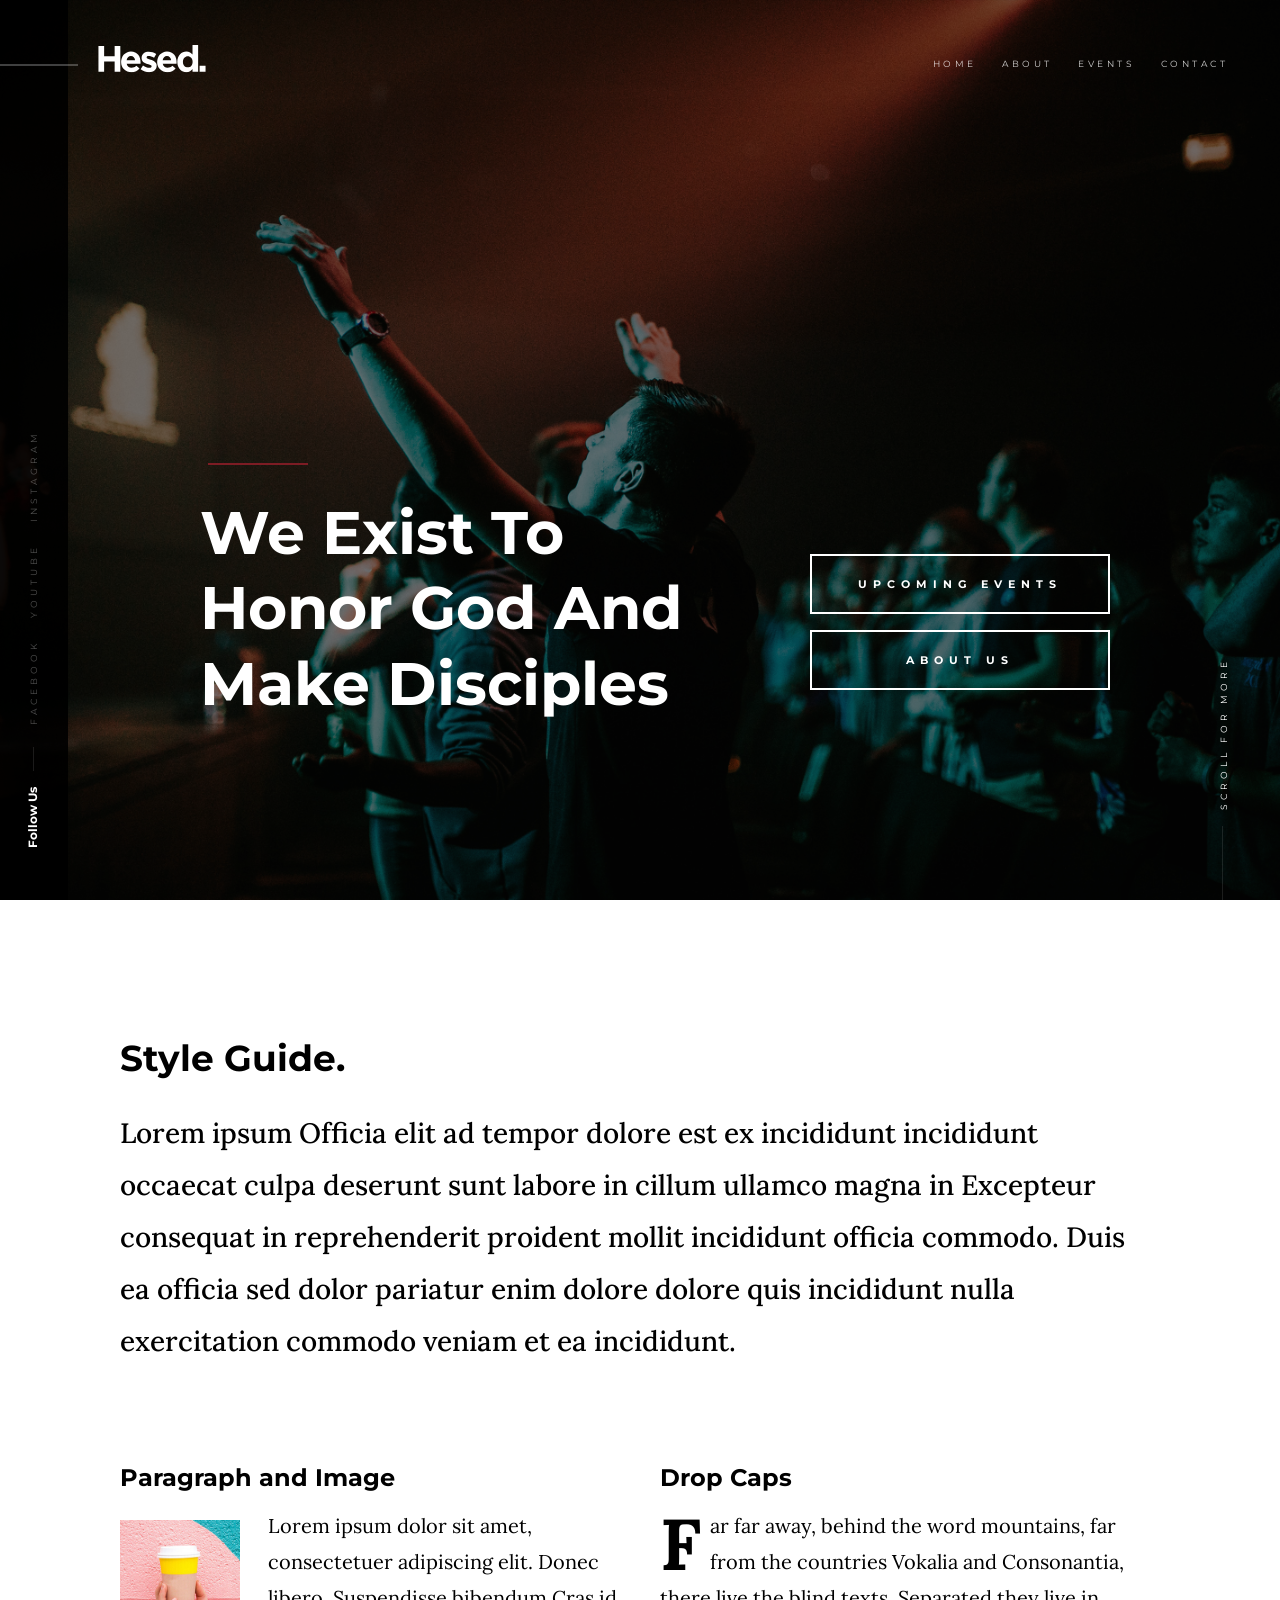
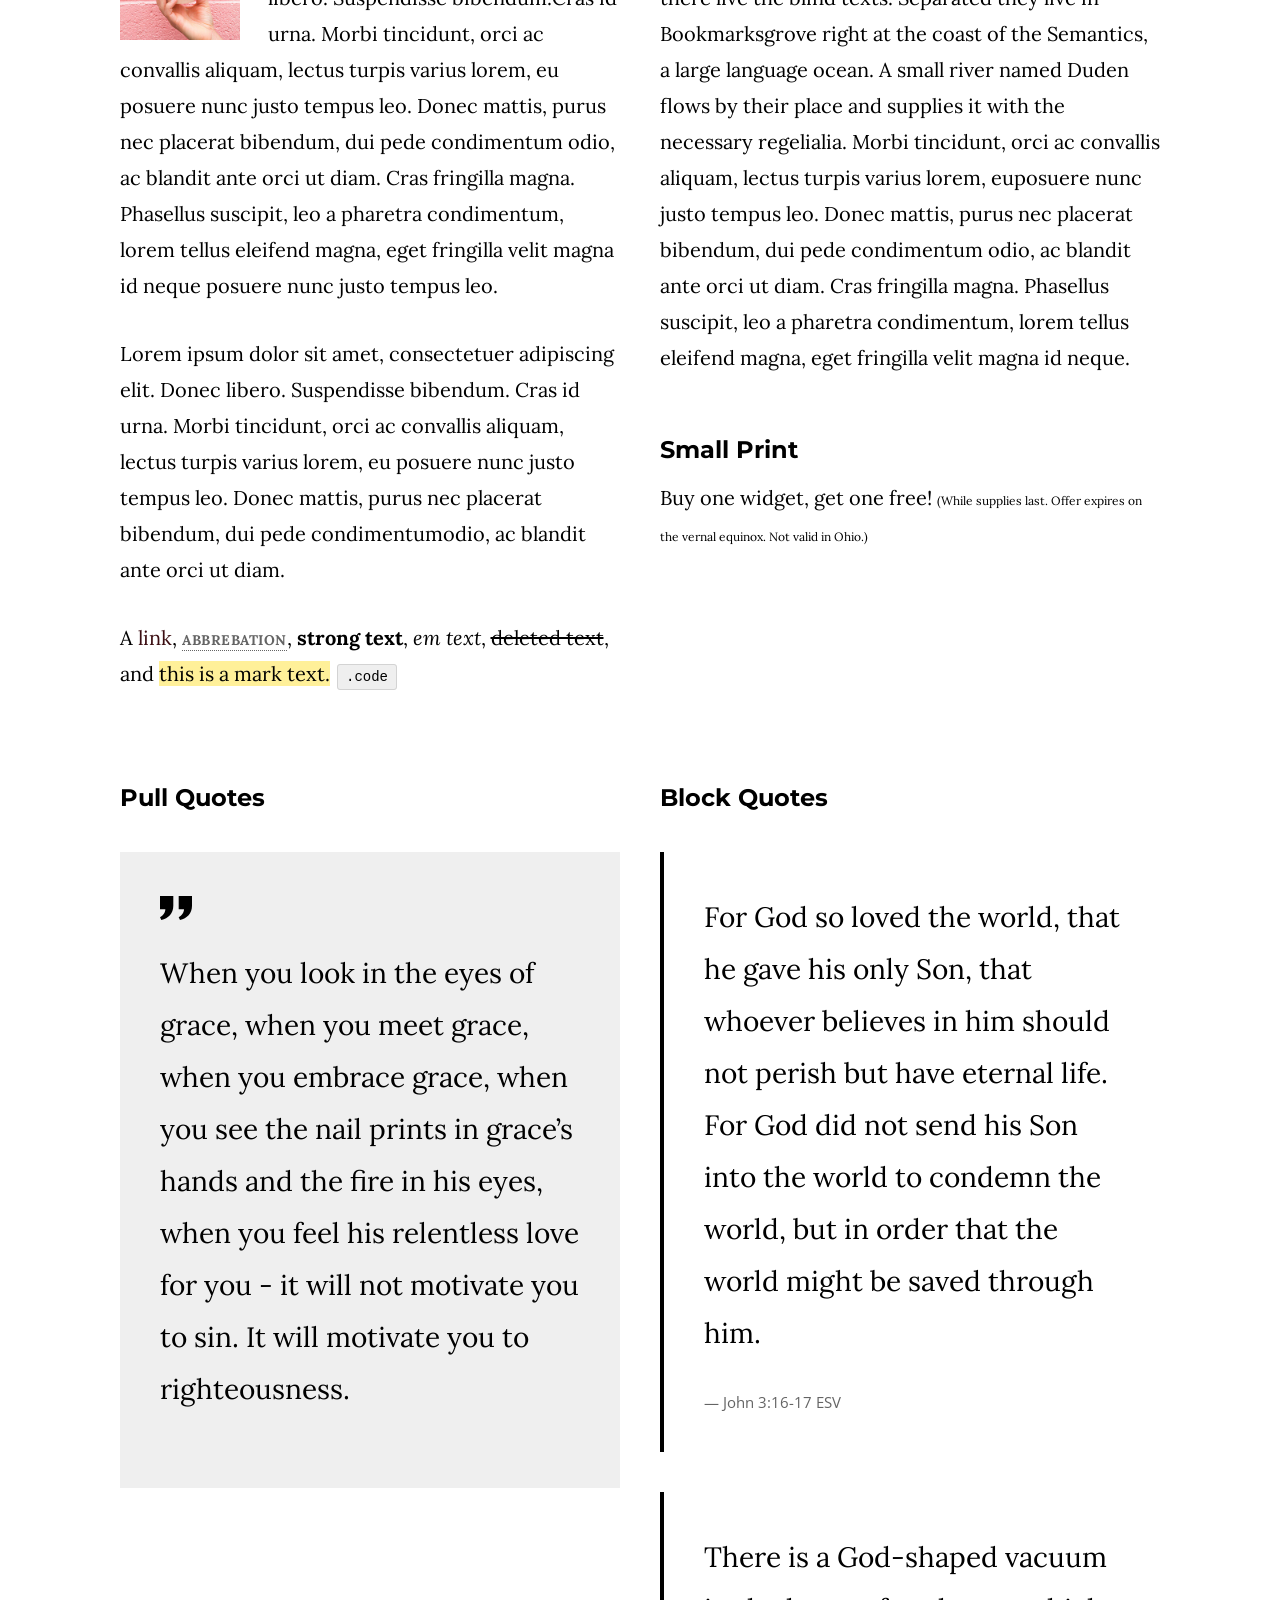
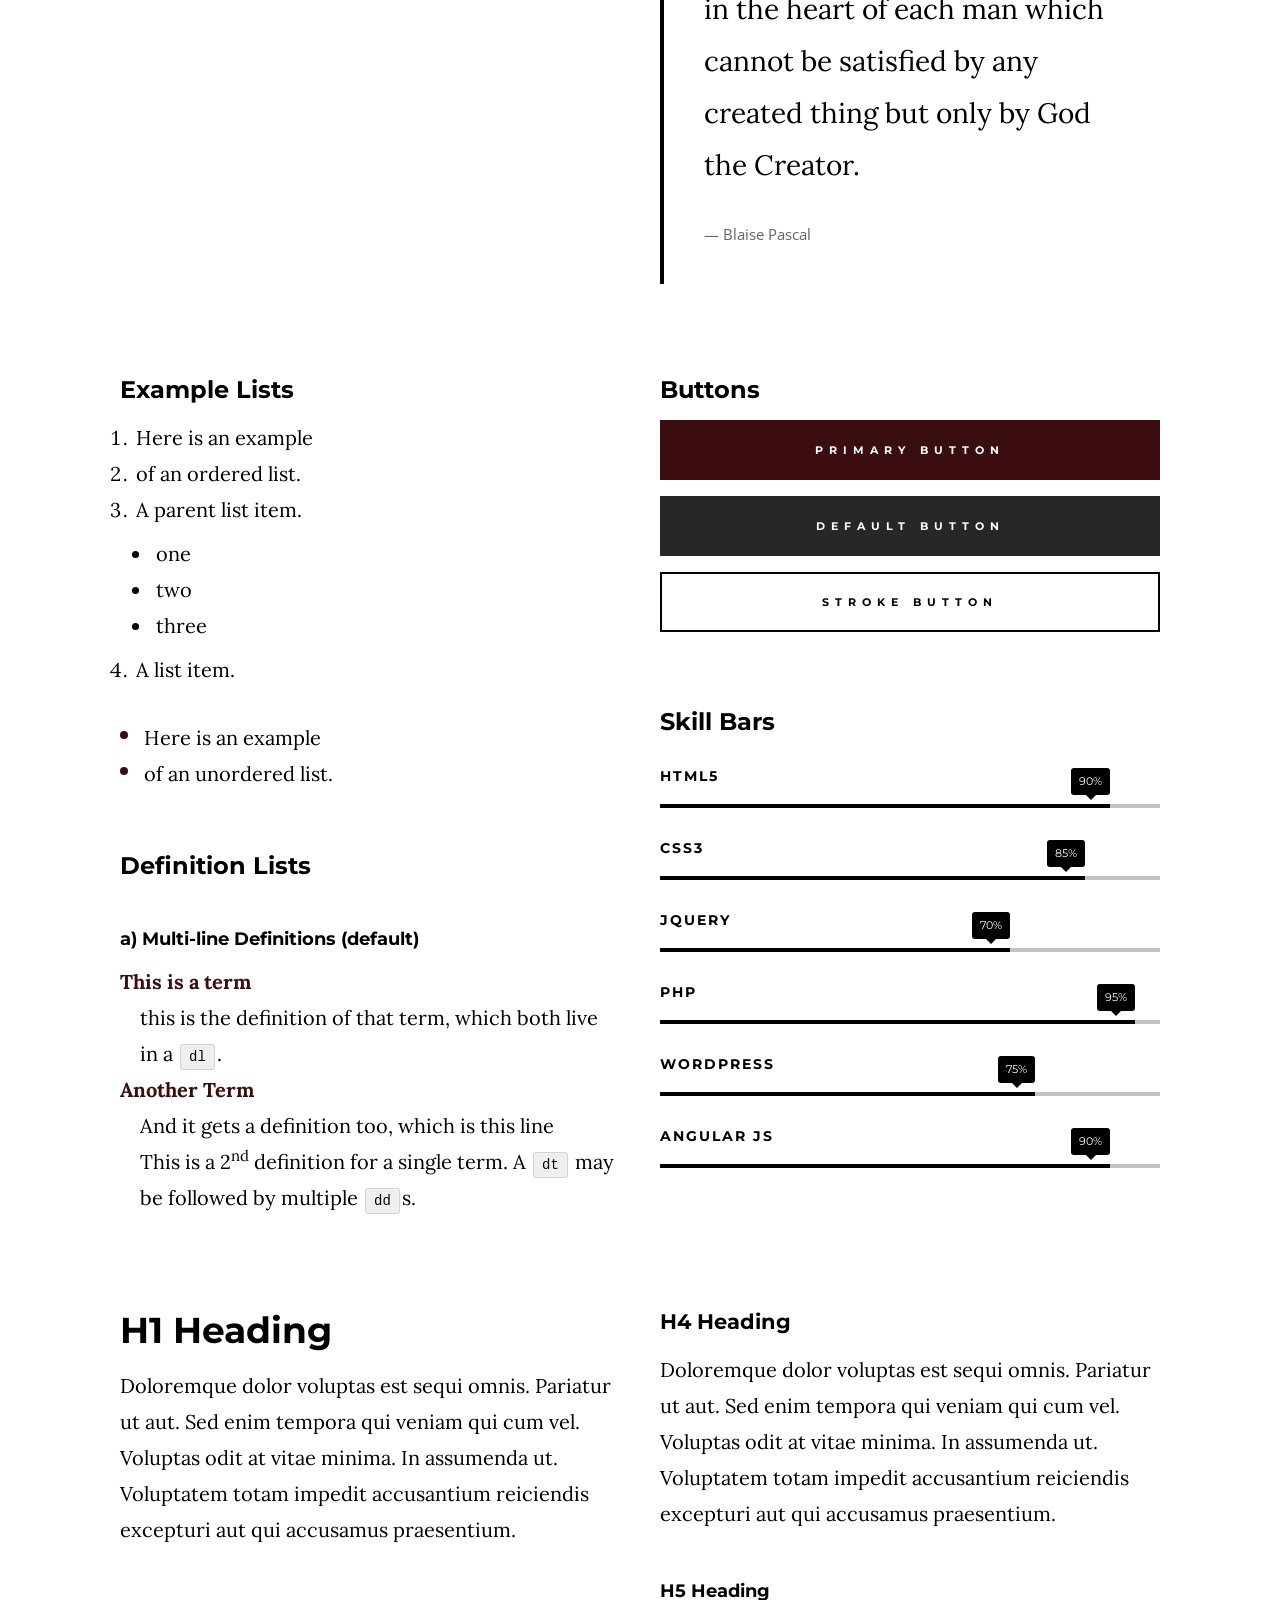
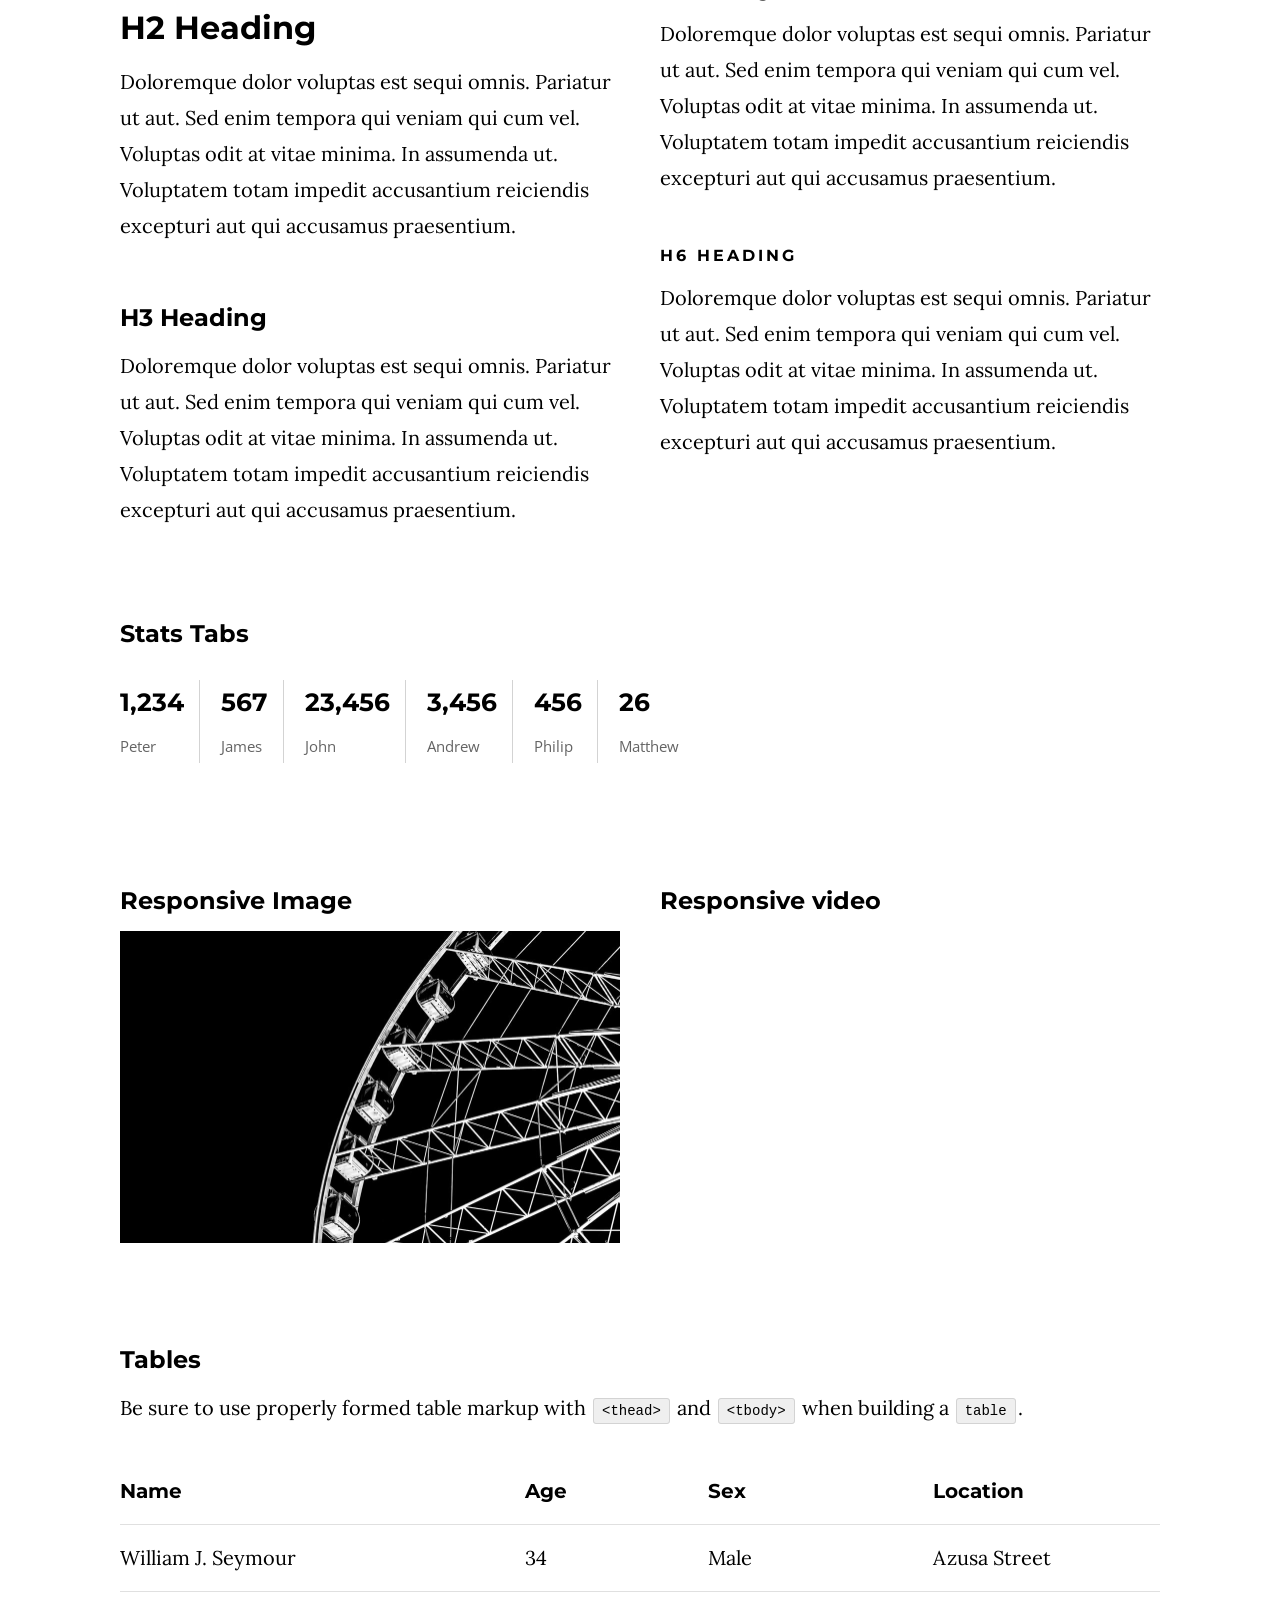
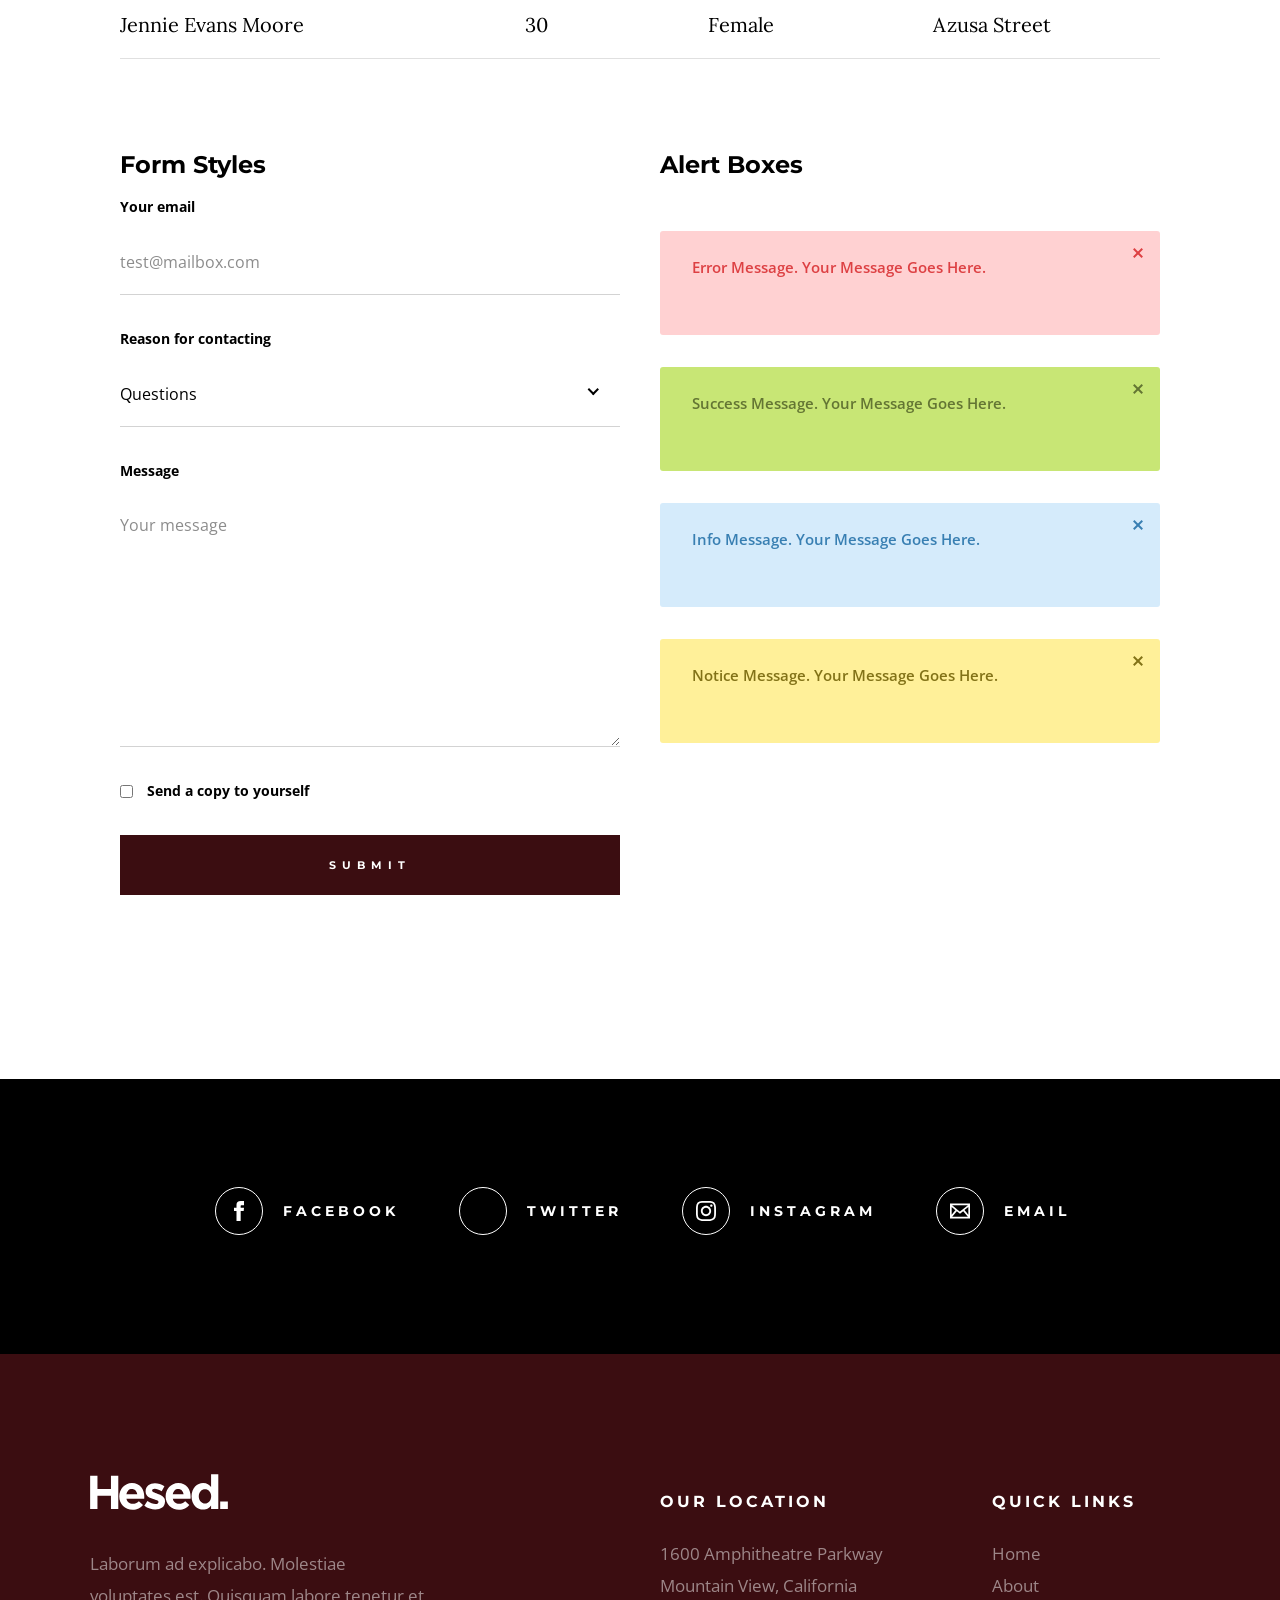
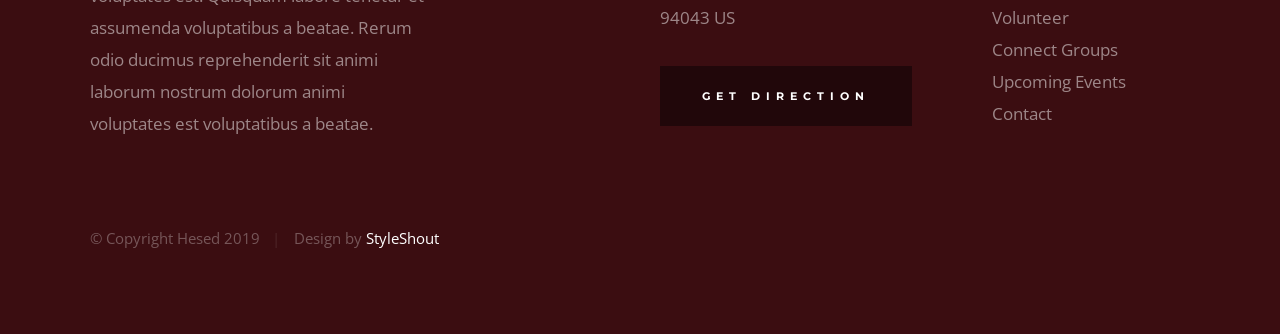
<file: hesed-master/styles.html>
<!DOCTYPE html>
<html class="no-js" lang="en">
<head>

    <!--- basic page needs
    ================================================== -->
    <meta charset="utf-8">
    <title>Hesed - Style Guide</title>
    <meta name="description" content="">
    <meta name="author" content="">

    <!-- mobile specific metas
    ================================================== -->
    <meta name="viewport" content="width=device-width, initial-scale=1">

    <!-- CSS
    ================================================== -->
    <link rel="stylesheet" href="css/base.css">
    <link rel="stylesheet" href="css/main.css">

    <style type="text/css" media="screen">
        .s-styles { 
            padding-top: 13.6rem;
            padding-bottom: 13.6rem;
            background-color: #ffffff;
        }
    </style>

    <!-- script
    ================================================== -->
    <script src="js/modernizr.js"></script>

    <!-- favicons
    ================================================== -->
    <link rel="apple-touch-icon" sizes="180x180" href="apple-touch-icon.png">
    <link rel="icon" type="image/png" sizes="32x32" href="favicon-32x32.png">
    <link rel="icon" type="image/png" sizes="16x16" href="favicon-16x16.png">
    <link rel="manifest" href="site.webmanifest">

</head>

<body id="top">

    <!-- preloader
    ================================================== -->
    <div id="preloader">
        <div id="loader" class="dots-jump">
            <div></div>
            <div></div>
            <div></div>
        </div>
    </div>


    <!-- header
    ================================================== -->
    <header class="s-header">

        <div class="header-logo">
            <a class="site-logo" href="index.html">
                <img src="images/logo.svg" alt="Homepage">
            </a>
        </div>

        <nav class="header-nav-wrap">
            <ul class="header-nav">
                <li><a href="index.html" title="Home">Home</a></li>
                <li><a href="about.html" title="About">About</a></li>
                <li><a href="events.html" title="Services">Events</a></li>
                <li><a href="contact.html" title="Contact us">Contact</a></li>	
            </ul>
        </nav>

        <a class="header-menu-toggle" href="#0"><span>Menu</span></a>

    </header> <!-- end s-header -->


    <!-- hero
    ================================================== -->
    <section class="s-hero" data-parallax="scroll" data-image-src="images/hero-bg-3000.jpg" data-natural-width=3000 data-natural-height=2000 data-position-y=center>

        <div class="hero-left-bar"></div>

        <div class="row hero-content">

            <div class="column large-full hero-content__text">
                <h1>
                    We Exist To <br>
                    Honor God And <br>
                    Make Disciples
                </h1>

                <div class="hero-content__buttons">
                    <a href="events.html" class="btn btn--stroke">Upcoming Events</a>
                    <a href="about.html" class="btn btn--stroke">About Us</a>
                </div>
            </div> <!-- end hero-content__text -->

        </div> <!-- end hero-content -->

        <ul class="hero-social">
            <li class="hero-social__title">Follow Us</li>
            <li>
                <a href="#0" title="">Facebook</a>
            </li>
            <li>
                <a href="#0" title="">YouTube</a>
            </li>
            <li>
                <a href="#0" title="">Instagram</a>
            </li>
        </ul> <!-- end hero-social -->

        <div class="hero-scroll">
            <a href="#styles" class="scroll-link smoothscroll">
                Scroll For More
            </a>
        </div> <!-- end hero-scroll -->

    </section> <!-- end s-hero -->


    <!-- styles
    ================================================== -->
    <section id="styles" class="s-styles page-content">

        <div class="row add-bottom">

            <div class="column large-full">

                <h1 class="display-1">Style Guide.</h1>

                <p class="lead">Lorem ipsum Officia elit ad tempor dolore est ex incididunt incididunt occaecat culpa deserunt 
                sunt labore in cillum ullamco magna in Excepteur consequat in reprehenderit proident mollit incididunt officia commodo.
                Duis ea officia sed dolor pariatur enim dolore dolore quis incididunt nulla exercitation commodo veniam et ea incididunt.
                </p>

            </div>

        </div>

        <div class="row">

            <div class="column large-6 tab-full">

                <h3>Paragraph and Image</h3>

                <p><a href="#"><img width="120" height="120" class="h-pull-left" alt="sample-image" src="images/sample-image.jpg"></a>
                Lorem ipsum dolor sit amet, consectetuer adipiscing elit. Donec libero. Suspendisse bibendum.Cras id urna. Morbi 
                tincidunt, orci ac convallis aliquam, lectus turpis varius lorem, eu posuere nunc justo tempus leo. Donec mattis, 
                purus nec placerat bibendum, dui pede condimentum odio, ac blandit ante orci ut diam. Cras fringilla magna. 
                Phasellus suscipit, leo a pharetra condimentum, lorem tellus eleifend magna, eget fringilla velit magna id 
                neque posuere nunc justo tempus leo. </p>

                <p>
                Lorem ipsum dolor sit amet, consectetuer adipiscing elit. Donec libero. Suspendisse bibendum. Cras id urna. 
                Morbi tincidunt, orci ac convallis aliquam, lectus turpis varius lorem, eu posuere nunc justo tempus leo. 
                Donec mattis, purus nec placerat bibendum, dui pede condimentumodio, ac blandit ante orci ut diam.	
                </p>

                <p>A <a href="#">link</a>,
                <abbr title="this really isn't a very good description">abbrebation</abbr>,
                <strong>strong text</strong>,
                <em>em text</em>,
                <del>deleted text</del>, and
                <mark>this is a mark text.</mark>
                <code>.code</code>
                </p>

            </div>

            <div class="column large-6 tab-full">

                <h3>Drop Caps</h3>

                <p class="drop-cap">Far far away, behind the word mountains, far from the countries Vokalia and Consonantia,
                there live the blind texts. Separated they live in Bookmarksgrove right at the coast of the
                Semantics, a large language ocean. A small river named Duden flows by their place and supplies it with the 
                necessary regelialia. Morbi tincidunt, orci ac convallis aliquam, lectus turpis varius lorem, 
                euposuere nunc justo tempus leo. Donec mattis, purus nec placerat bibendum, dui pede condimentum odio, 
                ac blandit ante orci ut diam. Cras fringilla magna. Phasellus suscipit, leo a pharetra condimentum, 
                lorem tellus eleifend magna, eget fringilla velit magna id neque.
                </p>

                <h3>Small Print</h3>

                <p>Buy one widget, get one free!
                <small>(While supplies last. Offer expires on the vernal equinox. Not valid in Ohio.)</small>
                </p>

            </div>

        </div> <!-- end row -->

        <div class="row">

            <div class="column large-6 tab-full">

                <h3>Pull Quotes</h3>

                <aside class="pull-quote">
                    <blockquote>
                    <p>
                    When you look in the eyes of grace, when you meet grace, 
                    when you embrace grace, when you see the nail prints in 
                    grace’s hands and the fire in his eyes, when you feel his 
                    relentless love for you - it will not motivate you to sin. 
                    It will motivate you to righteousness.
                    </p>
                    </blockquote>
                </aside>

            </div>

            <div class="column large-6 tab-full">

                <h3>Block Quotes</h3>

                <blockquote cite="http://where-i-got-my-info-from.com">
                    <p>
                    For God so loved the world, that he gave his only Son, that whoever believes in 
                    him should not perish but have eternal life. For God did not send his Son into 
                    the world to condemn the world, but in order that the world might be 
                    saved through him.
                    </p>
                    <cite>
                        <a href="#0">John 3:16-17 ESV</a>
                    </cite>
                </blockquote>

                <blockquote>
                <p>There is a God-shaped vacuum in the heart of each man which cannot be satisfied 
                by any created thing but only by God the Creator.</p>
                <cite>Blaise Pascal</cite>
                </blockquote>

            </div>

        </div> <!-- end row -->

        <div class="row half-bottom">

            <div class="column large-6 tab-full">

                <h3>Example Lists</h3>

                <ol>
                    <li>Here is an example</li>
                    <li>of an ordered list.</li>
                    <li>A parent list item.
                        <ul>
                            <li>one</li>
                            <li>two</li>
                            <li>three</li>
                        </ul>
                        </li>
                        <li>A list item.</li>
                    </ol>

                <ul class="disc">
                    <li>Here is an example</li>
                    <li>of an unordered list.</li>
                </ul>

                <h3>Definition Lists</h3>

                <h5>a) Multi-line Definitions (default) </h5>

                <dl>
                    <dt><strong>This is a term</strong></dt>
                        <dd>this is the definition of that term, which both live in a <code>dl</code>.</dd>
                    <dt><strong>Another Term</strong></dt>
                        <dd>And it gets a definition too, which is this line</dd>
                        <dd>This is a 2<sup>nd</sup> definition for a single term. A <code>dt</code> may be followed by multiple <code>dd</code>s.</dd>
                </dl>

            </div>

            <div class="column large-6 tab-full">

                <h3>Buttons</h3>

                <p>
                    <a class="btn btn--primary h-full-width" href="#0">Primary Button</a>
                    <a class="btn h-full-width" href="#0">Default Button</a>
                    <a class="btn btn--stroke h-full-width" href="#0">Stroke Button</a>
                </p>

                <h3>Skill Bars</h3>
                
                <ul class="skill-bars">
                    <li>
                    <div class="progress percent90"><span>90%</span></div>
                    <strong>HTML5</strong>
                    </li>
                    <li>
                    <div class="progress percent85"><span>85%</span></div>
                    <strong>CSS3</strong>
                    </li>
                    <li>
                    <div class="progress percent70"><span>70%</span></div>
                    <strong>JQuery</strong>
                    </li>
                    <li>
                    <div class="progress percent95"><span>95%</span></div>
                    <strong>PHP</strong>
                    </li>
                    <li>
                    <div class="progress percent75"><span>75%</span></div>
                    <strong>Wordpress</strong>
                    </li>
                    <li>
                    <div class="progress percent90"><span>90%</span></div>
                    <strong>Angular JS</strong>
                    </li>
                </ul>

            </div>

        </div> <!-- end row -->

        <div class="row half-bottom">

            <div class="column large-6 tab-full">
                    
                <h1>H1 Heading</h1>
                <p>Doloremque dolor voluptas est sequi omnis. Pariatur ut aut. Sed enim tempora qui veniam qui cum vel. 
                Voluptas odit at vitae minima. In assumenda ut. Voluptatem totam impedit accusantium reiciendis excepturi aut qui accusamus praesentium.</p>

                <h2>H2 Heading</h2>
                <p>Doloremque dolor voluptas est sequi omnis. Pariatur ut aut. Sed enim tempora qui veniam qui cum vel. 
                Voluptas odit at vitae minima. In assumenda ut. Voluptatem totam impedit accusantium reiciendis excepturi aut qui accusamus praesentium.</p>

                <h3>H3 Heading</h3>
                <p>Doloremque dolor voluptas est sequi omnis. Pariatur ut aut. Sed enim tempora qui veniam qui cum vel. 
                Voluptas odit at vitae minima. In assumenda ut. Voluptatem totam impedit accusantium reiciendis excepturi aut qui accusamus praesentium.</p>

            </div>

            <div class="column large-6 tab-full">
                    
                <h4>H4 Heading</h4>
                <p>Doloremque dolor voluptas est sequi omnis. Pariatur ut aut. Sed enim tempora qui veniam qui cum vel. 
                Voluptas odit at vitae minima. In assumenda ut. Voluptatem totam impedit accusantium reiciendis excepturi aut qui accusamus praesentium.</p>

                <h5>H5 Heading</h5>
                <p>Doloremque dolor voluptas est sequi omnis. Pariatur ut aut. Sed enim tempora qui veniam qui cum vel. 
                Voluptas odit at vitae minima. In assumenda ut. Voluptatem totam impedit accusantium reiciendis excepturi aut qui accusamus praesentium.</p>

                <h6>H6 Heading</h6>
                <p>Doloremque dolor voluptas est sequi omnis. Pariatur ut aut. Sed enim tempora qui veniam qui cum vel. 
                Voluptas odit at vitae minima. In assumenda ut. Voluptatem totam impedit accusantium reiciendis excepturi aut qui accusamus praesentium.</p>

            </div>

        </div> <!-- end row -->

        <div class="row half-bottom">

            <div class="column large-full">

                <h3>Stats Tabs</h3>

                <ul class="stats-tabs">
                    <li><a href="#">1,234 <em>Peter</em></a></li>
                    <li><a href="#">567 <em>James</em></a></li>
                    <li><a href="#">23,456 <em>John</em></a></li>
                    <li><a href="#">3,456 <em>Andrew</em></a></li>
                    <li><a href="#">456 <em>Philip</em></a></li>
                    <li><a href="#">26 <em>Matthew</em></a></li>
                </ul>

            </div>

        </div> <!-- end row -->

        <div class="row half-bottom">

            <div class="column large-6 tab-full">

                <h3>Responsive Image</h3>
                <p><img src="images/wheel-500.jpg" 
                    srcset="images/wheel-1000.jpg 1000w, 
                    images/wheel-500.jpg 500w" 
                    sizes="(max-width: 1000px) 100vw, 1000px" alt="">
                </p>

            </div>

            <div class="column large-6 tab-full">

                <h3>Responsive video</h3>

                <div class="video-container">
                <iframe src="https://player.vimeo.com/video/14592941?color=00a650&title=0&byline=0&portrait=0" width="500" height="281" frameborder="0" webkitallowfullscreen mozallowfullscreen allowfullscreen></iframe> 
                </div>

            </div>
            
        </div> <!-- end row -->

        <div class="row add-bottom">

            <div class="column large-full">

                <h3>Tables</h3>
                <p>Be sure to use properly formed table markup with <code>&lt;thead&gt;</code> and <code>&lt;tbody&gt;</code> when building a <code>table</code>.</p>

                <div class="table-responsive">

                    <table>
                            <thead>
                            <tr>
                                <th>Name</th>
                                <th>Age</th>
                                <th>Sex</th>
                                <th>Location</th>
                            </tr>
                            </thead>
                            <tbody>
                            <tr>
                                <td>William J. Seymour</td>
                                <td>34</td>
                                <td>Male</td>
                                <td>Azusa Street</td>
                            </tr>
                            <tr>
                                <td>Jennie Evans Moore</td>
                                <td>30</td>
                                <td>Female</td>
                                <td>Azusa Street</td>
                            </tr>
                            </tbody>
                    </table>

                </div>

            </div>
            
        </div> <!-- end row -->

        <div class="row">

            <div class="column large-6 tab-full">

                <h3>Form Styles</h3>

                <form>
                    <div>
                        <label for="sampleInput">Your email</label>
                        <input class="h-full-width" type="email" placeholder="test@mailbox.com" id="sampleInput">
                    </div>
                    <div>
                        <label for="sampleRecipientInput">Reason for contacting</label>
                        <div class="ss-custom-select">
                            <select class="h-full-width" id="sampleRecipientInput">
                                <option value="Option 1">Questions</option>
                                <option value="Option 2">Report</option>
                                <option value="Option 3">Others</option>
                            </select>
                        </div>
                    </div>
                    
                    <label for="exampleMessage">Message</label>
                    <textarea class="h-full-width" placeholder="Your message" id="exampleMessage"></textarea>

                    <label class="h-add-bottom">
                        <input type="checkbox">
                        <span class="label-text">Send a copy to yourself</span>
                    </label>
                
                    <input class="btn--primary h-full-width" type="submit" value="Submit">
                </form>

            </div>

            <div class="column large-6 tab-full">

                <h3>Alert Boxes</h3>

                <br>
                
                <div class="alert-box alert-box--error hideit">
                    <p>Error Message. Your Message Goes Here.</p>
                    <i class="fa fa-times alert-box__close" aria-hidden="true"></i>
                </div><!-- end error -->
                        
                <div class="alert-box alert-box--success hideit">
                    <p>Success Message. Your Message Goes Here.</p>
                    <i class="fa fa-times alert-box__close" aria-hidden="true"></i>
                </div><!-- end success -->
                        
                <div class="alert-box alert-box--info hideit">
                    <p>Info Message. Your Message Goes Here.</p>
                    <i class="fa fa-times alert-box__close" aria-hidden="true"></i>
                </div><!-- end info -->
                        
                <div class="alert-box alert-box--notice hideit">
                    <p>Notice Message. Your Message Goes Here.</p>
                    <i class="fa fa-times alert-box__close" aria-hidden="true"></i>
                </div><!-- end notice -->
            
            </div>

        </div> <!-- end row -->


    </section> <!-- end s-styles -->


    <!-- Social
    ================================================== -->
    <section class="s-social">
            
        <div class="row social-content">
            <div class="column">
                <ul class="social-list">
                    <li class="social-list__item">
                        <a href="#0" title="">
                            <span class="social-list__icon social-list__icon--facebook"></span>
                            <span class="social-list__text">Facebook</span>
                        </a>
                    </li>
                    <li class="social-list__item">
                        <a href="#0" title="">
                            <span class="social-list__icon social-list__icon--twitter"></span>
                            <span class="social-list__text">Twitter</span>
                        </a>
                    </li>
                    <li class="social-list__item">
                        <a href="#0" title="">
                            <span class="social-list__icon social-list__icon--instagram"></span>
                            <span class="social-list__text">Instagram</span>
                        </a>
                    </li>
                    <li class="social-list__item">
                        <a href="#0" title="">
                            <span class="social-list__icon social-list__icon--email"></span>
                            <span class="social-list__text">Email</span>
                        </a>
                    </li>
                </ul>
            </div>
        </div> <!-- end social-content -->

    </section> <!-- end s-social -->


    <!-- footer
    ================================================== -->
    <footer class="s-footer">

        <div class="row footer-top">
            <div class="column large-4 medium-5 tab-full">
                <div class="footer-logo">
                    <a class="site-footer-logo" href="index.html">
                        <img src="images/logo.svg" alt="Homepage">
                    </a>
                </div>  <!-- footer-logo -->
                <p>
                Laborum ad explicabo. Molestiae voluptates est. Quisquam labore tenetur 
                et assumenda voluptatibus a beatae. Rerum odio ducimus reprehenderit 
                sit animi laborum nostrum dolorum animi voluptates est voluptatibus a beatae. 
                </p>
            </div>
            <div class="column large-half tab-full">
                <div class="row">
                    <div class="column large-7 medium-full">
                        <h4 class="h6">Our Location</h4>
                        <p>
                        1600 Amphitheatre Parkway <br>
                        Mountain View, California <br>
                        94043 US
                        </p>
        
                        <p>
                        <a href="https://goo.gl/maps/bc7C7eYtSmnNs6216" target="_blank" class="btn btn--footer">Get Direction</a>
                        </p>
                    </div>
                    <div class="column large-5 medium-full">
                        <h4 class="h6">Quick Links</h4>
                        <ul class="footer-list">
                            <li><a href="index.html">Home</a></li>
                            <li><a href="about.html">About</a></li>
                            <li><a href="volunteer.html">Volunteer</a></li>
                            <li><a href="connect-group.html">Connect Groups</a></li>
                            <li><a href="events.html">Upcoming Events</a></li>
                            <li><a href="contact.html">Contact</a></li>
                        </ul>
                    </div>
                </div>
            </div>
        </div> <!-- end footer-top -->

        <div class="row footer-bottom">
            <div class="column ss-copyright">
                <span>© Copyright Hesed 2019</span> 
                <span>Design by <a href="https://www.styleshout.com/">StyleShout</a></span>
            </div>
        </div> <!-- footer-bottom -->

        <div class="ss-go-top">
            <a class="smoothscroll" title="Back to Top" href="#top">
                <svg xmlns="http://www.w3.org/2000/svg" width="24" height="24" viewBox="0 0 24 24"><path d="M12 0l8 9h-6v15h-4v-15h-6z"/></svg>
            </a>
        </div> <!-- ss-go-top -->

    </footer> <!-- end s-footer -->


    <!-- Java Script
    ================================================== -->
    <script src="js/jquery-3.2.1.min.js"></script>
    <script src="js/plugins.js"></script>
    <script src="js/main.js"></script>

</body>
</file>
<file: hesed-master/css/base.css>
/* =================================================================== 
 *  Hesed Base Stylesheet
 *  Ver. 1.0.0
 *  07-25-2019
 *  ------------------------------------------------------------------
 *
 *  TOC:
 *	# imports 
 *	# normalize
 *	# grid v2.1.0
 *	# block grids
 *	# MISC
 *
 * =================================================================== */

/* ===================================================================
 * # imports 
 *
 * ------------------------------------------------------------------- */
@import url("https://fonts.googleapis.com/css?family=Montserrat:400,500,600,700|Open+Sans:300,400,500,600,700|Lora:400,400i,700,700i&display=swap");


/* ==========================================================================
 * # normalize
 * normalize.css v8.0.1 | MIT License |
 * github.com/necolas/normalize.css
 *
 * -------------------------------------------------------------------------- */

/* ------------------------------------------------------------------- 
 * ## document
 * ------------------------------------------------------------------- */

/* 1. Correct the line height in all browsers.
 * 2. Prevent adjustments of font size after orientation changes in iOS.*/
html {
	line-height: 1.15;  /* 1 */
	-webkit-text-size-adjust: 100%;  /* 2 */
}

/* ------------------------------------------------------------------- 
 * ## sections
 * ------------------------------------------------------------------- */

/* Remove the margin in all browsers. */
body {
	margin: 0;
}

/* Render the `main` element consistently in IE. */
main {
	display: block;
}

/* Correct the font size and margin on `h1` elements within `section` and
 * `article` contexts in Chrome, Firefox, and Safari. */
h1 {
	font-size: 2em;
	margin: 0.67em 0;
}

/* ------------------------------------------------------------------- 
 * ## grouping
 * ------------------------------------------------------------------- */

/* 1. Add the correct box sizing in Firefox.
 * 2. Show the overflow in Edge and IE. */
hr {
	box-sizing: content-box;  /* 1 */
	height: 0;  /* 1 */
	overflow: visible;  /* 2 */
}

/* 1. Correct the inheritance and scaling of font size in all browsers.
 * 2. Correct the odd `em` font sizing in all browsers. */
pre {
	font-family: monospace, monospace;  /* 1 */
	font-size: 1em;  /* 2 */
}

/* ------------------------------------------------------------------- 
 * ## text-level semantics
 * ------------------------------------------------------------------- */

/* Remove the gray background on active links in IE 10. */
a {
	background-color: transparent;
}

/* 1. Remove the bottom border in Chrome 57-
 * 2. Add the correct text decoration in Chrome, Edge, IE, Opera, and Safari. */
abbr[title] {
	border-bottom: none;  /* 1 */
	text-decoration: underline;  /* 2 */
	text-decoration: underline dotted;  /* 2 */
}

/* Add the correct font weight in Chrome, Edge, and Safari. */
b,
strong {
	font-weight: bolder;
}

/* 1. Correct the inheritance and scaling of font size in all browsers.
 * 2. Correct the odd `em` font sizing in all browsers. */
code,
kbd,
samp {
	font-family: monospace, monospace;  /* 1 */
	font-size: 1em;  /* 2 */
}

/* Add the correct font size in all browsers. */
small {
	font-size: 80%;
}

/* Prevent `sub` and `sup` elements from affecting the line height in
 * all browsers. */
sub,
sup {
	font-size: 75%;
	line-height: 0;
	position: relative;
	vertical-align: baseline;
}

sub {
	bottom: -0.25em;
}

sup {
	top: -0.5em;
}

/* ------------------------------------------------------------------- 
 * ## embedded content
 * ------------------------------------------------------------------- */

/* Remove the border on images inside links in IE 10. */
img {
	border-style: none;
}

/* ------------------------------------------------------------------- 
 * ## forms
 * ------------------------------------------------------------------- */

/* 1. Change the font styles in all browsers.
 * 2. Remove the margin in Firefox and Safari. */
button,
input,
optgroup,
select,
textarea {
	font-family: inherit;  /* 1 */
	font-size: 100%;  /* 1 */
	line-height: 1.15;  /* 1 */
	margin: 0;  /* 2 */
}

/* Show the overflow in IE.
 * 1. Show the overflow in Edge. */
button,
input {

	/* 1 */
	overflow: visible;
}

/* Remove the inheritance of text transform in Edge, Firefox, and IE.
 * 1. Remove the inheritance of text transform in Firefox. */
button,
select {

	/* 1 */
	text-transform: none;
}

/* Correct the inability to style clickable types in iOS and Safari. */
button,
[type="button"],
[type="reset"],
[type="submit"] {
	-webkit-appearance: button;
}

/* Remove the inner border and padding in Firefox. */
button::-moz-focus-inner,
[type="button"]::-moz-focus-inner,
[type="reset"]::-moz-focus-inner,
[type="submit"]::-moz-focus-inner {
	border-style: none;
	padding: 0;
}

/* Restore the focus styles unset by the previous rule. */
button:-moz-focusring,
[type="button"]:-moz-focusring,
[type="reset"]:-moz-focusring,
[type="submit"]:-moz-focusring {
	outline: 1px dotted ButtonText;
}

/* Correct the padding in Firefox. */
fieldset {
	padding: 0.35em 0.75em 0.625em;
}

/* 1. Correct the text wrapping in Edge and IE.
 * 2. Correct the color inheritance from `fieldset` elements in IE.
 * 3. Remove the padding so developers are not caught out when they zero out
 *    `fieldset` elements in all browsers. */
legend {
	box-sizing: border-box;  /* 1 */
	color: inherit;  /* 2 */
	display: table;  /* 1 */
	max-width: 100%;  /* 1 */
	padding: 0;  /* 3 */
	white-space: normal;  /* 1 */
}

/* Add the correct vertical alignment in Chrome, Firefox, and Opera. */
progress {
	vertical-align: baseline;
}

/* Remove the default vertical scrollbar in IE 10+. */
textarea {
	overflow: auto;
}

/* 1. Add the correct box sizing in IE 10.
 * 2. Remove the padding in IE 10. */
[type="checkbox"],
[type="radio"] {
	box-sizing: border-box;  /* 1 */
	padding: 0;  /* 2 */
}

/* Correct the cursor style of increment and decrement buttons in Chrome. */
[type="number"]::-webkit-inner-spin-button,
[type="number"]::-webkit-outer-spin-button {
	height: auto;
}

/* 1. Correct the odd appearance in Chrome and Safari.
 * 2. Correct the outline style in Safari. */
[type="search"] {
	-webkit-appearance: textfield;  /* 1 */
	outline-offset: -2px;  /* 2 */
}

/* Remove the inner padding in Chrome and Safari on macOS. */
[type="search"]::-webkit-search-decoration {
	-webkit-appearance: none;
}

/* 1. Correct the inability to style clickable types in iOS and Safari.
 * 2. Change font properties to `inherit` in Safari. */
::-webkit-file-upload-button {
	-webkit-appearance: button;  /* 1 */
	font: inherit;  /* 2 */
}

/* ------------------------------------------------------------------- 
 * ## interactive
 * ------------------------------------------------------------------- */

/* Add the correct display in Edge, IE 10+, and Firefox. */
details {
	display: block;
}

/* Add the correct display in all browsers. */
summary {
	display: list-item;
}

/* ------------------------------------------------------------------- 
 * ## misc
 * ------------------------------------------------------------------- */

/* Add the correct display in IE 10+. */
template {
	display: none;
}

/* Add the correct display in IE 10. */
[hidden] {
	display: none;
}


/* ===================================================================
 * # basic/base setup styles
 *
 * ------------------------------------------------------------------- */
html {
	font-size: 62.5%;
	box-sizing: border-box;
}

*,
*::before,
*::after {
	box-sizing: inherit;
}

body {
	font-weight: normal;
	line-height: 1;
	word-wrap: break-word;
	-moz-font-smoothing: grayscale;
	-moz-osx-font-smoothing: grayscale;
	-webkit-font-smoothing: antialiased;
	-webkit-overflow-scrolling: touch;
	-webkit-text-size-adjust: none;
}

/* ------------------------------------------------------------------- 
 * ## Media
 * ------------------------------------------------------------------- */
svg,
img,
video
embed,
iframe,
object {
	max-width: 100%;
	height: auto;
}

/* ------------------------------------------------------------------- 
 * ## Typography resets 
 * ------------------------------------------------------------------- */
div,
dl,
dt,
dd,
ul,
ol,
li,
h1,
h2,
h3,
h4,
h5,
h6,
pre,
form,
p,
blockquote,
th,
td {
	margin: 0;
	padding: 0;
}

p {
	font-size: inherit;
	text-rendering: optimizeLegibility;
}

em,
i {
	font-style: italic;
	line-height: inherit;
}

strong,
b {
	font-weight: bold;
	line-height: inherit;
}

small {
	font-size: 60%;
	line-height: inherit;
}

ol,
ul {
	list-style: none;
}

li {
	display: block;
}

/* ------------------------------------------------------------------- 
 * ## links
 * ------------------------------------------------------------------- */
a {
	text-decoration: none;
	line-height: inherit;
}

a img {
	border: none;
}

/* ------------------------------------------------------------------- 
 * ## inputs
 * ------------------------------------------------------------------- */
fieldset {
	margin: 0;
	padding: 0;
}

input[type="email"],
input[type="number"],
input[type="search"],
input[type="text"],
input[type="tel"],
input[type="url"],
input[type="password"],
textarea {
	-webkit-appearance: none;
	-moz-appearance: none;
	appearance: none;
}


/* ===================================================================
 * # grid v2.1.0
 *
 *   -----------------------------------------------------------------
 * - Grid breakpoints are based on MAXIMUM WIDTH media queries, 
 *   meaning they apply to that one breakpoint and ALL THOSE BELOW IT.
 * - Grid columns without a specified width will automatically layout 
 *   as equal width columns.
 * ------------------------------------------------------------------- */

/* rows
 * ------------------------------------- */
.row {
	width: 89%;
	max-width: 1340px;
	margin: 0 auto;
	display: -ms-flexbox;
	display: -webkit-flex;
	display: flex;
	-webkit-flex-flow: row wrap;
	-ms-flex-flow: row wrap;
	flex-flow: row wrap;
}

.row .row {
	width: auto;
	max-width: none;
	margin-left: -20px;
	margin-right: -20px;
}

/* columns
 * -------------------------------------- */
.column {
	-webkit-flex: 1 1 0%;
	-ms-flex: 1 1 0%;
	flex: 1 1 0%;
	padding: 0 20px;
}

.collapse > .column,
.column.collapse {
	padding: 0;
}

/* flex row containers utility classes
 * ----------------------------------------- */
.row.row-wrap {
	-webkit-flex-wrap: wrap;
	-ms-flex-wrap: wrap;
	flex-wrap: wrap;
}

.row.row-nowrap {
	-webkit-flex-wrap: nowrap;
	-ms-flex-wrap: none;
	flex-wrap: nowrap;
}

.row.row-y-top {
	-webkit-align-items: flex-start;
	-ms-flex-align: start;
	align-items: flex-start;
}

.row.row-y-bottom {
	-webkit-align-items: flex-end;
	-ms-flex-align: end;
	align-items: flex-end;
}

.row.row-y-center {
	-webkit-align-items: center;
	-ms-flex-align: center;
	align-items: center;
}

.row.row-stretch {
	-webkit-align-items: stretch;
	-ms-flex-align: stretch;
	align-items: stretch;
}

.row.row-baseline {
	-webkit-align-items: baseline;
	-ms-flex-align: baseline;
	align-items: baseline;
}

.row.row-x-left {
	-ms-flex-pack: start;
	-webkit-justify-content: flex-start;
	justify-content: flex-start;
}

.row.row-x-right {
	-ms-flex-pack: end;
	-webkit-justify-content: flex-end;
	justify-content: flex-end;
}

.row.row-x-center {
	-ms-flex-pack: center;
	-webkit-justify-content: center;
	justify-content: center;
}

/* flex item utility alignment classes
 * ----------------------------------------- */
.align-center {
	margin: auto;
	-webkit-align-self: center;
	-ms-flex-item-align: center;
	align-self: center;
}

.align-left {
	margin-right: auto;
	-webkit-align-self: center;
	-ms-flex-item-align: center;
	align-self: center;
}

.align-right {
	margin-left: auto;
	-webkit-align-self: center;
	-ms-flex-item-align: center;
	align-self: center;
}

.align-x-center {
	margin-right: auto;
	margin-left: auto;
}

.align-x-left {
	margin-right: auto;
}

.align-x-right {
	margin-left: auto;
}

.align-y-center {
	-webkit-align-self: center;
	-ms-flex-item-align: center;
	align-self: center;
}

.align-y-top {
	-webkit-align-self: flex-start;
	-ms-flex-item-align: start;
	align-self: flex-start;
}

.align-y-bottom {
	-webkit-align-self: flex-end;
	-ms-flex-item-align: end;
	align-self: flex-end;
}

/* large screen column widths 
 * -------------------------------------- */
.large-1 {
	-webkit-flex: 0 0 8.33333%;
	-ms-flex: 0 0 8.33333%;
	flex: 0 0 8.33333%;
	max-width: 8.33333%;
}

.large-2 {
	-webkit-flex: 0 0 16.66667%;
	-ms-flex: 0 0 16.66667%;
	flex: 0 0 16.66667%;
	max-width: 16.66667%;
}

.large-3 {
	-webkit-flex: 0 0 25%;
	-ms-flex: 0 0 25%;
	flex: 0 0 25%;
	max-width: 25%;
}

.large-4 {
	-webkit-flex: 0 0 33.33333%;
	-ms-flex: 0 0 33.33333%;
	flex: 0 0 33.33333%;
	max-width: 33.33333%;
}

.large-5 {
	-webkit-flex: 0 0 41.66667%;
	-ms-flex: 0 0 41.66667%;
	flex: 0 0 41.66667%;
	max-width: 41.66667%;
}

.large-6,
.large-half {
	-webkit-flex: 0 0 50%;
	-ms-flex: 0 0 50%;
	flex: 0 0 50%;
	max-width: 50%;
}

.large-7 {
	-webkit-flex: 0 0 58.33333%;
	-ms-flex: 0 0 58.33333%;
	flex: 0 0 58.33333%;
	max-width: 58.33333%;
}

.large-8 {
	-webkit-flex: 0 0 66.66667%;
	-ms-flex: 0 0 66.66667%;
	flex: 0 0 66.66667%;
	max-width: 66.66667%;
}

.large-9 {
	-webkit-flex: 0 0 75%;
	-ms-flex: 0 0 75%;
	flex: 0 0 75%;
	max-width: 75%;
}

.large-10 {
	-webkit-flex: 0 0 83.33333%;
	-ms-flex: 0 0 83.33333%;
	flex: 0 0 83.33333%;
	max-width: 83.33333%;
}

.large-11 {
	-webkit-flex: 0 0 91.66667%;
	-ms-flex: 0 0 91.66667%;
	flex: 0 0 91.66667%;
	max-width: 91.66667%;
}

.large-12,
.large-full {
	-webkit-flex: 0 0 100%;
	-ms-flex: 0 0 100%;
	flex: 0 0 100%;
	max-width: 100%;
}

/* ------------------------------------------------------------------- 
 * ## medium screen devices
 * ------------------------------------------------------------------- */
@media screen and (max-width:1200px) {
	.row .row {
		margin-left: -16px;
		margin-right: -16px;
	}

	.column {
		padding: 0 16px;
	}

	.medium-1 {
		-webkit-flex: 0 0 8.33333%;
		-ms-flex: 0 0 8.33333%;
		flex: 0 0 8.33333%;
		max-width: 8.33333%;
	}

	.medium-2 {
		-webkit-flex: 0 0 16.66667%;
		-ms-flex: 0 0 16.66667%;
		flex: 0 0 16.66667%;
		max-width: 16.66667%;
	}

	.medium-3 {
		-webkit-flex: 0 0 25%;
		-ms-flex: 0 0 25%;
		flex: 0 0 25%;
		max-width: 25%;
	}

	.medium-4 {
		-webkit-flex: 0 0 33.33333%;
		-ms-flex: 0 0 33.33333%;
		flex: 0 0 33.33333%;
		max-width: 33.33333%;
	}

	.medium-5 {
		-webkit-flex: 0 0 41.66667%;
		-ms-flex: 0 0 41.66667%;
		flex: 0 0 41.66667%;
		max-width: 41.66667%;
	}

	.medium-6,
	.medium-half {
		-webkit-flex: 0 0 50%;
		-ms-flex: 0 0 50%;
		flex: 0 0 50%;
		max-width: 50%;
	}

	.medium-7 {
		-webkit-flex: 0 0 58.33333%;
		-ms-flex: 0 0 58.33333%;
		flex: 0 0 58.33333%;
		max-width: 58.33333%;
	}

	.medium-8 {
		-webkit-flex: 0 0 66.66667%;
		-ms-flex: 0 0 66.66667%;
		flex: 0 0 66.66667%;
		max-width: 66.66667%;
	}

	.medium-9 {
		-webkit-flex: 0 0 75%;
		-ms-flex: 0 0 75%;
		flex: 0 0 75%;
		max-width: 75%;
	}

	.medium-10 {
		-webkit-flex: 0 0 83.33333%;
		-ms-flex: 0 0 83.33333%;
		flex: 0 0 83.33333%;
		max-width: 83.33333%;
	}

	.medium-11 {
		-webkit-flex: 0 0 91.66667%;
		-ms-flex: 0 0 91.66667%;
		flex: 0 0 91.66667%;
		max-width: 91.66667%;
	}

	.medium-12,
	.medium-full {
		-webkit-flex: 0 0 100%;
		-ms-flex: 0 0 100%;
		flex: 0 0 100%;
		max-width: 100%;
	}

}

/* ------------------------------------------------------------------- 
 * ## tablets
 * ------------------------------------------------------------------- */
@media screen and (max-width:800px) {
	.tab-1 {
		-webkit-flex: 0 0 8.33333%;
		-ms-flex: 0 0 8.33333%;
		flex: 0 0 8.33333%;
		max-width: 8.33333%;
	}

	.tab-2 {
		-webkit-flex: 0 0 16.66667%;
		-ms-flex: 0 0 16.66667%;
		flex: 0 0 16.66667%;
		max-width: 16.66667%;
	}

	.tab-3 {
		-webkit-flex: 0 0 25%;
		-ms-flex: 0 0 25%;
		flex: 0 0 25%;
		max-width: 25%;
	}

	.tab-4 {
		-webkit-flex: 0 0 33.33333%;
		-ms-flex: 0 0 33.33333%;
		flex: 0 0 33.33333%;
		max-width: 33.33333%;
	}

	.tab-5 {
		-webkit-flex: 0 0 41.66667%;
		-ms-flex: 0 0 41.66667%;
		flex: 0 0 41.66667%;
		max-width: 41.66667%;
	}

	.tab-6,
	.tab-half {
		-webkit-flex: 0 0 50%;
		-ms-flex: 0 0 50%;
		flex: 0 0 50%;
		max-width: 50%;
	}

	.tab-7 {
		-webkit-flex: 0 0 58.33333%;
		-ms-flex: 0 0 58.33333%;
		flex: 0 0 58.33333%;
		max-width: 58.33333%;
	}

	.tab-8 {
		-webkit-flex: 0 0 66.66667%;
		-ms-flex: 0 0 66.66667%;
		flex: 0 0 66.66667%;
		max-width: 66.66667%;
	}

	.tab-9 {
		-webkit-flex: 0 0 75%;
		-ms-flex: 0 0 75%;
		flex: 0 0 75%;
		max-width: 75%;
	}

	.tab-10 {
		-webkit-flex: 0 0 83.33333%;
		-ms-flex: 0 0 83.33333%;
		flex: 0 0 83.33333%;
		max-width: 83.33333%;
	}

	.tab-11 {
		-webkit-flex: 0 0 91.66667%;
		-ms-flex: 0 0 91.66667%;
		flex: 0 0 91.66667%;
		max-width: 91.66667%;
	}

	.tab-12,
	.tab-full {
		-webkit-flex: 0 0 100%;
		-ms-flex: 0 0 100%;
		flex: 0 0 100%;
		max-width: 100%;
	}

	.hide-on-tablet {
		display: none;
	}

}

/* ------------------------------------------------------------------- 
 * ## mobile devices 
 * ------------------------------------------------------------------- */
@media screen and (max-width:600px) {
	.row {
		width: 100%;
		padding-left: 25px;
		padding-right: 25px;
	}

	.row .row {
		margin-left: -10px;
		margin-right: -10px;
		padding-left: 0;
		padding-right: 0;
	}

	.column {
		padding: 0 10px;
	}

	.mob-1 {
		-webkit-flex: 0 0 8.33333%;
		-ms-flex: 0 0 8.33333%;
		flex: 0 0 8.33333%;
		max-width: 8.33333%;
	}

	.mob-2 {
		-webkit-flex: 0 0 16.66667%;
		-ms-flex: 0 0 16.66667%;
		flex: 0 0 16.66667%;
		max-width: 16.66667%;
	}

	.mob-3 {
		-webkit-flex: 0 0 25%;
		-ms-flex: 0 0 25%;
		flex: 0 0 25%;
		max-width: 25%;
	}

	.mob-4 {
		-webkit-flex: 0 0 33.33333%;
		-ms-flex: 0 0 33.33333%;
		flex: 0 0 33.33333%;
		max-width: 33.33333%;
	}

	.mob-5 {
		-webkit-flex: 0 0 41.66667%;
		-ms-flex: 0 0 41.66667%;
		flex: 0 0 41.66667%;
		max-width: 41.66667%;
	}

	.mob-6,
	.mob-half {
		-webkit-flex: 0 0 50%;
		-ms-flex: 0 0 50%;
		flex: 0 0 50%;
		max-width: 50%;
	}

	.mob-7 {
		-webkit-flex: 0 0 58.33333%;
		-ms-flex: 0 0 58.33333%;
		flex: 0 0 58.33333%;
		max-width: 58.33333%;
	}

	.mob-8 {
		-webkit-flex: 0 0 66.66667%;
		-ms-flex: 0 0 66.66667%;
		flex: 0 0 66.66667%;
		max-width: 66.66667%;
	}

	.mob-9 {
		-webkit-flex: 0 0 75%;
		-ms-flex: 0 0 75%;
		flex: 0 0 75%;
		max-width: 75%;
	}

	.mob-10 {
		-webkit-flex: 0 0 83.33333%;
		-ms-flex: 0 0 83.33333%;
		flex: 0 0 83.33333%;
		max-width: 83.33333%;
	}

	.mob-11 {
		-webkit-flex: 0 0 91.66667%;
		-ms-flex: 0 0 91.66667%;
		flex: 0 0 91.66667%;
		max-width: 91.66667%;
	}

	.mob-12,
	.mob-full {
		-webkit-flex: 0 0 100%;
		-ms-flex: 0 0 100%;
		flex: 0 0 100%;
		max-width: 100%;
	}

	.hide-on-mobile {
		display: none;
	}

}

/* ------------------------------------------------------------------- 
 * ## small mobile devices <= 400px
 * ------------------------------------------------------------------- */
@media screen and (max-width:400px) {
	.row {
		padding-left: 22px;
		padding-right: 22px;
	}

	.row .row {
		margin-left: 0;
		margin-right: 0;
	}

	.column {
		-webkit-flex: 0 0 100%;
		-ms-flex: 0 0 100%;
		flex: 0 0 100%;
		max-width: 100%;
		width: 100%;
		margin-left: 0;
		margin-right: 0;
		padding: 0;
	}

}


/* ===================================================================
 * # block grids
 *
 * -------------------------------------------------------------------
 * Equally-sized columns define at parent/row level.
 * ------------------------------------------------------------------- */
.block-large-1-8 > .column {
	-webkit-flex: 0 0 12.5%;
	-ms-flex: 0 0 12.5%;
	flex: 0 0 12.5%;
	max-width: 12.5%;
}

.block-large-1-6 > .column {
	-webkit-flex: 0 0 16.66667%;
	-ms-flex: 0 0 16.66667%;
	flex: 0 0 16.66667%;
	max-width: 16.66667%;
}

.block-large-1-5 > .column {
	-webkit-flex: 0 0 20%;
	-ms-flex: 0 0 20%;
	flex: 0 0 20%;
	max-width: 20%;
}

.block-large-1-4 > .column {
	-webkit-flex: 0 0 25%;
	-ms-flex: 0 0 25%;
	flex: 0 0 25%;
	max-width: 25%;
}

.block-large-1-3 > .column {
	-webkit-flex: 0 0 33.33333%;
	-ms-flex: 0 0 33.33333%;
	flex: 0 0 33.33333%;
	max-width: 33.33333%;
}

.block-large-1-2 > .column {
	-webkit-flex: 0 0 50%;
	-ms-flex: 0 0 50%;
	flex: 0 0 50%;
	max-width: 50%;
}

.block-large-full > .column {
	-webkit-flex: 0 0 100%;
	-ms-flex: 0 0 100%;
	flex: 0 0 100%;
	max-width: 100%;
}

/* ------------------------------------------------------------------- 
 * ## block grids - medium screen devices
 * ------------------------------------------------------------------- */
@media screen and (max-width:1200px) {
	.block-medium-1-8 > .column {
		-webkit-flex: 0 0 12.5%;
		-ms-flex: 0 0 12.5%;
		flex: 0 0 12.5%;
		max-width: 12.5%;
	}

	.block-medium-1-6 > .column {
		-webkit-flex: 0 0 16.66667%;
		-ms-flex: 0 0 16.66667%;
		flex: 0 0 16.66667%;
		max-width: 16.66667%;
	}

	.block-medium-1-5 > .column {
		-webkit-flex: 0 0 20%;
		-ms-flex: 0 0 20%;
		flex: 0 0 20%;
		max-width: 20%;
	}

	.block-medium-1-4 > .column {
		-webkit-flex: 0 0 25%;
		-ms-flex: 0 0 25%;
		flex: 0 0 25%;
		max-width: 25%;
	}

	.block-medium-1-3 > .column {
		-webkit-flex: 0 0 33.33333%;
		-ms-flex: 0 0 33.33333%;
		flex: 0 0 33.33333%;
		max-width: 33.33333%;
	}

	.block-medium-1-2 > .column {
		-webkit-flex: 0 0 50%;
		-ms-flex: 0 0 50%;
		flex: 0 0 50%;
		max-width: 50%;
	}

	.block-medium-full > .column {
		-webkit-flex: 0 0 100%;
		-ms-flex: 0 0 100%;
		flex: 0 0 100%;
		max-width: 100%;
	}

}

/* ------------------------------------------------------------------- 
 * ## block grids - tablets
 * ------------------------------------------------------------------- */
@media screen and (max-width:800px) {
	.block-tab-1-8 > .column {
		-webkit-flex: 0 0 12.5%;
		-ms-flex: 0 0 12.5%;
		flex: 0 0 12.5%;
		max-width: 12.5%;
	}

	.block-tab-1-6 > .column {
		-webkit-flex: 0 0 16.66667%;
		-ms-flex: 0 0 16.66667%;
		flex: 0 0 16.66667%;
		max-width: 16.66667%;
	}

	.block-tab-1-5 > .column {
		-webkit-flex: 0 0 20%;
		-ms-flex: 0 0 20%;
		flex: 0 0 20%;
		max-width: 20%;
	}

	.block-tab-1-4 > .column {
		-webkit-flex: 0 0 25%;
		-ms-flex: 0 0 25%;
		flex: 0 0 25%;
		max-width: 25%;
	}

	.block-tab-1-3 > .column {
		-webkit-flex: 0 0 33.33333%;
		-ms-flex: 0 0 33.33333%;
		flex: 0 0 33.33333%;
		max-width: 33.33333%;
	}

	.block-tab-1-2 > .column {
		-webkit-flex: 0 0 50%;
		-ms-flex: 0 0 50%;
		flex: 0 0 50%;
		max-width: 50%;
	}

	.block-tab-full > .column {
		-webkit-flex: 0 0 100%;
		-ms-flex: 0 0 100%;
		flex: 0 0 100%;
		max-width: 100%;
	}

}

/* ------------------------------------------------------------------- 
 * ## block grids - mobile devices
 * ------------------------------------------------------------------- */
@media screen and (max-width:600px) {
	.block-mob-1-8 > .column {
		-webkit-flex: 0 0 12.5%;
		-ms-flex: 0 0 12.5%;
		flex: 0 0 12.5%;
		max-width: 12.5%;
	}

	.block-mob-1-6 > .column {
		-webkit-flex: 0 0 16.66667%;
		-ms-flex: 0 0 16.66667%;
		flex: 0 0 16.66667%;
		max-width: 16.66667%;
	}

	.block-mob-1-5 > .column {
		-webkit-flex: 0 0 20%;
		-ms-flex: 0 0 20%;
		flex: 0 0 20%;
		max-width: 20%;
	}

	.block-mob-1-4 > .column {
		-webkit-flex: 0 0 25%;
		-ms-flex: 0 0 25%;
		flex: 0 0 25%;
		max-width: 25%;
	}

	.block-mob-1-3 > .column {
		-webkit-flex: 0 0 33.33333%;
		-ms-flex: 0 0 33.33333%;
		flex: 0 0 33.33333%;
		max-width: 33.33333%;
	}

	.block-mob-1-2 > .column {
		-webkit-flex: 0 0 50%;
		-ms-flex: 0 0 50%;
		flex: 0 0 50%;
		max-width: 50%;
	}

	.block-mob-full > .column {
		-webkit-flex: 0 0 100%;
		-ms-flex: 0 0 100%;
		flex: 0 0 100%;
		max-width: 100%;
	}

}

/* ------------------------------------------------------------------- 
 * ## block grids - small mobile devices <= 400px
 * ------------------------------------------------------------------- */
@media screen and (max-width:400px) {
	.stack > .column {
		-webkit-flex: 0 0 100%;
		-ms-flex: 0 0 100%;
		flex: 0 0 100%;
		max-width: 100%;
		width: 100%;
		margin-left: 0;
		margin-right: 0;
		padding: 0;
	}

}


/* ===================================================================
 * # MISC
 *
 * ------------------------------------------------------------------- */
.h-group:after {
	content: "";
	display: table;
	clear: both;
}

/* misc helper classes
 * -------------------------------------- */
.is-hidden {
	display: none;
}

.is-invisible {
	visibility: hidden;
}

.h-antialiased {
	-webkit-font-smoothing: antialiased;
	-moz-osx-font-smoothing: grayscale;
}

.h-overflow-hidden {
	overflow: hidden;
}

.h-remove-bottom {
	margin-bottom: 0;
}

.h-add-half-bottom {
	margin-bottom: 1.6rem !important;
}

.h-add-bottom {
	margin-bottom: 3.2rem !important;
}

.h-no-border {
	border: none;
}

.h-full-width {
	width: 100%;
}

.h-text-center {
	text-align: center;
}

.h-text-left {
	text-align: left;
}

.h-text-right {
	text-align: right;
}

.h-pull-left {
	float: left;
}

.h-pull-right {
	float: right;
}

/*# sourceMappingURL=base.css.map */
</file>
<file: hesed-master/css/main.css>
/* =================================================================== 
 *  Hesed Main Stylesheet
 *  Template Ver. 1.0.0
 *  06-26-2019
 *  ------------------------------------------------------------------
 *
 *  TOC:
 *  # custom block grid STACK breakpoints
 *  # base style overrides
 *    ## links
 *  # typography & general theme styles
 *    ## lists
 *    ## responsive video container
 *    ## floated image
 *    ## tables
 *    ## spacing 
 *  # preloader
 *  # forms
 *    ## style placeholder text
 *    ## change autocomplete styles in Chrome
 *  # buttons
 *  # additional components
 *    ## additional typo styles
 *    ## skillbars
 *    ## alert box
 *    ## pagination
 *  # common and reusable styles
 *    ## events list
 *    ## block list
 *  # site header
 *    ## header logo
 *    ## main navigation
 *    ## mobile menu toggle
 *  # hero
 *    ## hero left bar
 *    ## hero content
 *    ## hero content buttons
 *    ## hero social
 *    ## hero scroll
 *    ## hero animations
 *  # about
 *    ## about content
 *    ## schedule of services
 *  # connect
 *  # events
 *  # current series
 *    ## series image
 *    ## series content
 *    ## series buttons
 *    ## series subscribe
 *  # social
 *  # footer
 *    ## footer logo
 *    ## footer list
 *    ## copyright
 *    ## go to top
 *  # page styles and page components
 *    ## page header
 *    ## page content
 *    ## about page
 *    ## event page
 *
 * =================================================================== */


/* ===================================================================
 * # custom block grid STACK breakpoints
 *
 * ------------------------------------------------------------------- */
@media screen and (max-width:1000px) {
  .block-1000-full > .column {
    -webkit-flex: 0 0 100%;
    -ms-flex: 0 0 100%;
    flex: 0 0 100%;
    max-width: 100%;
  }

}

@media screen and (max-width:900px) {
  .block-900-full > .column {
    -webkit-flex: 0 0 100%;
    -ms-flex: 0 0 100%;
    flex: 0 0 100%;
    max-width: 100%;
  }

}


/* ===================================================================
 * # base style overrides
 *
 * ------------------------------------------------------------------- */
html {
  font-size: 10px;
}

@media screen and (max-width:400px) {
  html {
    font-size: 9.5px;
  }

}

html,
body {
  height: 100%;
}

body {
  background: #121212;
  font-family: "Lora", serif;
  font-size: 2rem;
  font-style: normal;
  font-weight: normal;
  line-height: 1.8;
  color: #000000;
  margin: 0;
  padding: 0;
  position: relative;
}

/* ------------------------------------------------------------------- 
 * ## links
 * ------------------------------------------------------------------- */
a {
  color: #3b0d11;
  transition: all 0.3s ease-in-out;
}

a:hover,
a:focus,
a:active {
  color: #037c82;
}

a:hover,
a:active {
  outline: 0;
}

/* ===================================================================
 * # typography & general theme styles
 * 
 * ------------------------------------------------------------------- */
h1, h2, h3, h4, h5, h6, .h1, .h2, .h3, .h4, .h5, .h6 {
  font-family: "Montserrat", sans-serif;
  font-weight: 700;
  font-style: normal;
  color: #000000;
  font-variant-ligatures: common-ligatures;
  text-rendering: optimizeLegibility;
}

h1, .h1, h2, .h2, h3, .h3, h4, .h4 {
  margin-top: 6rem;
  margin-bottom: 1.6rem;
}

@media screen and (max-width:600px) {
  h1, .h1, h2, .h2, h3, .h3, h4, .h4 {
    margin-top: 5.6rem;
  }

}

h5, .h5, h6, .h6 {
  margin-top: 4.8rem;
  margin-bottom: 1.2rem;
}

@media screen and (max-width:600px) {
  h5, .h5, h6, .h6 {
    margin-top: 4.4rem;
    margin-bottom: 0.8rem;
  }

}

h1, .h1 {
  font-size: 3.6rem;
  line-height: 1.222;
}

@media screen and (max-width:600px) {
  h1, .h1 {
    font-size: 3.3rem;
  }

}

h2,
.h2 {
  font-size: 3.2rem;
  line-height: 1.25;
}

h3, .h3 {
  font-size: 2.4rem;
  line-height: 1.167;
}

h4, .h4 {
  font-size: 2.1rem;
  line-height: 1.333;
}

h5, .h5 {
  font-size: 1.8rem;
  line-height: 1.333;
}

h6, .h6 {
  font-size: 1.6rem;
  line-height: 1.5;
  text-transform: uppercase;
  letter-spacing: .3rem;
}

p img {
  margin: 0;
}

p.lead {
  font-family: "Lora", serif;
  font-weight: 500;
  font-size: 2.8rem;
  line-height: 1.857;
  margin-bottom: 3.6rem;
  color: #000000;
}

@media screen and (max-width:1200px) {
  p.lead {
    font-size: 2.6rem;
  }

}

@media screen and (max-width:600px) {
  p.lead {
    font-size: 2.2rem;
  }

}

em,
i,
strong,
b {
  font-size: inherit;
  line-height: inherit;
}

em,
i {
  font-family: "Lora", serif;
  font-style: italic;
}

strong,
b {
  font-family: "Lora", serif;
  font-weight: 700;
}

small {
  font-size: 1.2rem;
  line-height: inherit;
}

blockquote {
  margin: 4rem 0;
  padding: 4rem 4rem;
  border-left: 4px solid black;
  position: relative;
}

@media screen and (max-width:600px) {
  blockquote {
    padding: 3.2rem 3.2rem;
  }

}

@media screen and (max-width:400px) {
  blockquote {
    padding: 2.8rem 2.8rem;
  }

}

blockquote p {
  font-family: "Lora", serif;
  font-weight: 400;
  padding: 0;
  font-size: 2.8rem;
  line-height: 1.857;
  color: #000000;
}

@media screen and (max-width:1200px) {
  blockquote p {
    font-size: 2.6rem;
  }

}

@media screen and (max-width:600px) {
  blockquote p {
    font-size: 2.2rem;
  }

}

blockquote cite {
  display: block;
  font-family: "Open Sans", sans-serif;
  font-size: 1.5rem;
  font-style: normal;
  line-height: 1.333;
}

blockquote cite:before {
  content: "\2014 \0020";
}

blockquote cite,
blockquote cite a,
blockquote cite a:visited {
  color: #646464;
  border: none;
}

abbr {
  font-family: "Lora", serif;
  font-weight: 700;
  font-variant: small-caps;
  text-transform: lowercase;
  letter-spacing: .05rem;
  color: #646464;
}

var,
kbd,
samp,
code,
pre {
  font-family: Consolas, "Andale Mono", Courier, "Courier New", monospace;
}

pre {
  padding: 2.4rem 3.2rem 3.2rem;
  background: #efefef;
  overflow-x: auto;
}

code {
  font-size: 1.4rem;
  margin: 0 .2rem;
  padding: .4rem .8rem;
  white-space: nowrap;
  background: #efefef;
  border: 1px solid #d3d3d3;
  color: #000000;
  border-radius: 3px;
}

pre > code {
  display: block;
  white-space: pre;
  line-height: 2;
  padding: 0;
  margin: 0;
}

pre.prettyprint > code {
  border: none;
}

del {
  text-decoration: line-through;
}

abbr[title],
dfn[title] {
  border-bottom: 1px dotted;
  cursor: help;
  text-decoration: none;
}

mark {
  background: #fff099;
  color: #000000;
}

hr {
  border: solid #e0e0e0;
  border-width: 1px 0 0;
  clear: both;
  margin: 8rem 0 9.6rem;
  height: 0;
}

/* ------------------------------------------------------------------- 
 * ## lists
 * ------------------------------------------------------------------- */
ol {
  list-style: decimal;
}

ul {
  list-style: disc;
}

li {
  display: list-item;
}

ol,
ul {
  margin-left: 1.6rem;
}

ul li {
  padding-left: .4rem;
}

ul ul,
ul ol,
ol ol,
ol ul {
  margin: .8rem 0 .8rem 1.6rem;
}

ul.disc li {
  display: list-item;
  list-style: none;
  padding: 0 0 0 .8rem;
  position: relative;
}

ul.disc li::before {
  content: "";
  display: inline-block;
  width: 8px;
  height: 8px;
  border-radius: 50%;
  background: #3b0d11;
  position: absolute;
  left: -16px;
  top: 11px;
  vertical-align: middle;
}

dt {
  margin: 0;
  color: #3b0d11;
}

dd {
  margin: 0 0 0 2rem;
}

/* ------------------------------------------------------------------- 
 * ## responsive video container
 * ------------------------------------------------------------------- */
.video-container {
  position: relative;
  padding-bottom: 56.25%;
  height: 0;
  overflow: hidden;
}

.video-container iframe,
.video-container object,
.video-container embed,
.video-container video {
  position: absolute;
  top: 0;
  left: 0;
  width: 100%;
  height: 100%;
}

/* ------------------------------------------------------------------- 
 * ## floated image
 * ------------------------------------------------------------------- */
img.h-pull-right {
  margin: 1.2rem 0 1.2rem 2.8rem;
}

img.h-pull-left {
  margin: 1.2rem 2.8rem 1.2rem 0;
}

/* ------------------------------------------------------------------- 
 * ## tables
 * ------------------------------------------------------------------- */
table {
  border-width: 0;
  width: 100%;
  max-width: 100%;
  font-family: "Lora", serif;
  border-collapse: collapse;
}

th,
td {
  padding: 1.5rem 3.2rem;
  text-align: left;
  border-bottom: 1px solid #e0e0e0;
}

th {
  color: #000000;
  font-family: "Montserrat", sans-serif;
  font-weight: 700;
}

th:first-child,
td:first-child {
  padding-left: 0;
}

th:last-child,
td:last-child {
  padding-right: 0;
}

.table-responsive {
  overflow-x: auto;
  -webkit-overflow-scrolling: touch;
}

/* ------------------------------------------------------------------- 
 * ## spacing
 * ------------------------------------------------------------------- */
button,
.btn {
  margin-bottom: 1.6rem;
}

fieldset {
  margin-bottom: 1.6rem;
}

input,
textarea,
select,
pre,
blockquote,
figure,
table,
p,
ul,
ol,
dl,
form,
.video-container,
.ss-custom-select {
  margin-bottom: 3.2rem;
}


/* ===================================================================
 * # preloader
 *
 * ------------------------------------------------------------------- */
#preloader {
  position: fixed;
  top: 0;
  left: 0;
  right: 0;
  bottom: 0;
  background: #121212;
  z-index: 500;
  height: 100vh;
  width: 100%;
  overflow: hidden;
}

.no-js #preloader,
.oldie #preloader {
  display: none;
}

#loader {
  position: absolute;
  left: 50%;
  top: 50%;
  width: 6px;
  height: 6px;
  padding: 0;
  display: inline-block;
  -webkit-transform: translate3d(-50%, -50%, 0);
  transform: translate3d(-50%, -50%, 0);
}

#loader > div {
  content: "";
  background: #ffffff;
  width: 6px;
  height: 6px;
  position: absolute;
  top: 0;
  left: 0;
  border-radius: 50%;
}

#loader > div:nth-of-type(1) {
  left: 15px;
}

#loader > div:nth-of-type(3) {
  left: -15px;
}

/* dots jump */
.dots-jump > div {
  -webkit-animation: dots-jump 1.2s infinite ease;
  animation: dots-jump 1.2s infinite ease;
  animation-delay: 0.2s;
}

.dots-jump > div:nth-of-type(1) {
  animation-delay: 0.4s;
}

.dots-jump > div:nth-of-type(3) {
  animation-delay: 0s;
}

@-webkit-keyframes dots-jump {
  0% {
    top: 0;
  }

  40% {
    top: -6px;
  }

  80% {
    top: 0;
  }

}

@keyframes dots-jump {
  0% {
    top: 0;
  }

  40% {
    top: -6px;
  }

  80% {
    top: 0;
  }

}

/* dots fade */
.dots-fade > div {
  -webkit-animation: dots-fade 1.6s infinite ease;
  animation: dots-fade 1.6s infinite ease;
  animation-delay: 0.4s;
}

.dots-fade > div:nth-of-type(1) {
  animation-delay: 0.8s;
}

.dots-fade > div:nth-of-type(3) {
  animation-delay: 0s;
}

@-webkit-keyframes dots-fade {
  0% {
    opacity: 1;
  }

  40% {
    opacity: 0.2;
  }

  80% {
    opacity: 1;
  }

}

@keyframes dots-fade {
  0% {
    opacity: 1;
  }

  40% {
    opacity: 0.2;
  }

  80% {
    opacity: 1;
  }

}

/* dots pulse */
.dots-pulse > div {
  -webkit-animation: dots-pulse 1.2s infinite ease;
  animation: dots-pulse 1.2s infinite ease;
  animation-delay: 0.2s;
}

.dots-pulse > div:nth-of-type(1) {
  animation-delay: 0.4s;
}

.dots-pulse > div:nth-of-type(3) {
  animation-delay: 0s;
}

@-webkit-keyframes dots-pulse {
  0% {
    -webkit-transform: scale(1);
    transform: scale(1);
  }

  40% {
    -webkit-transform: scale(1.1);
    transform: scale(1.3);
  }

  80% {
    -webkit-transform: scale(1);
    transform: scale(1);
  }

}

@keyframes dots-pulse {
  0% {
    -webkit-transform: scale(1);
    transform: scale(1);
  }

  40% {
    -webkit-transform: scale(1.1);
    transform: scale(1.3);
  }

  80% {
    -webkit-transform: scale(1);
    transform: scale(1);
  }

}


/* ===================================================================
 * # forms
 *
 * ------------------------------------------------------------------- */
fieldset {
  border: none;
}

input[type="email"],
input[type="number"],
input[type="search"],
input[type="text"],
input[type="tel"],
input[type="url"],
input[type="password"],
textarea,
select {
  display: block;
  height: 6.8rem;
  padding: 1.8rem 0 1.5rem;
  border: 0;
  outline: none;
  color: #000000;
  font-family: "Open Sans", sans-serif;
  font-size: 1.6rem;
  line-height: 3.2rem;
  max-width: 100%;
  background: transparent;
  border-bottom: 1px solid #d3d3d3;
  transition: all .3s ease-in-out;
}

.ss-custom-select {
  position: relative;
  padding: 0;
}

.ss-custom-select select {
  -webkit-appearance: none;
  -moz-appearance: none;
  appearance: none;
  text-indent: 0.01px;
  text-overflow: '';
  margin: 0;
  line-height: 3rem;
  vertical-align: middle;
}

.ss-custom-select select option {
  padding-left: 2rem;
  padding-right: 2rem;
}

.ss-custom-select select::-ms-expand {
  display: none;
}

.ss-custom-select::after {
  border-bottom: 2px solid #000000;
  border-right: 2px solid #000000;
  content: '';
  display: block;
  height: 8px;
  width: 8px;
  margin-top: -7px;
  pointer-events: none;
  position: absolute;
  right: 2.4rem;
  top: 50%;
  transition: all 0.15s ease-in-out;
  -webkit-transform-origin: 66% 66%;
  transform-origin: 66% 66%;
  -webkit-transform: rotate(45deg);
  transform: rotate(45deg);
}

textarea {
  min-height: 25.6rem;
}

input[type="email"]:focus,
input[type="number"]:focus,
input[type="search"]:focus,
input[type="text"]:focus,
input[type="tel"]:focus,
input[type="url"]:focus,
input[type="password"]:focus,
textarea:focus,
select:focus {
  color: #000000;
  border-bottom: 1px solid #000000;
}

label,
legend {
  font-family: "Open Sans", sans-serif;
  font-weight: 700;
  font-size: 1.4rem;
  margin-bottom: .8rem;
  line-height: 1.714;
  color: #000000;
  display: block;
}

input[type="checkbox"],
input[type="radio"] {
  display: inline;
}

label > .label-text {
  display: inline-block;
  margin-left: 1rem;
  font-family: "Open Sans", sans-serif;
  line-height: inherit;
}

label > input[type="checkbox"],
label > input[type="radio"] {
  margin: 0;
  position: relative;
  top: .2rem;
}

/* ------------------------------------------------------------------- 
 * ## style placeholder text
 * ------------------------------------------------------------------- */
::-webkit-input-placeholder {

  /* WebKit, Blink, Edge */
  color: #8c8c8c;
}

:-moz-placeholder {

  /* Mozilla Firefox 4 to 18 */
  color: #8c8c8c;
  opacity: 1;
}

::-moz-placeholder {

  /* Mozilla Firefox 19+ */
  color: #8c8c8c;
  opacity: 1;
}

:-ms-input-placeholder {

  /* Internet Explorer 10-11 */
  color: #8c8c8c;
}

::-ms-input-placeholder {

  /* Microsoft Edge */
  color: #8c8c8c;
}

::placeholder {

  /* Most modern browsers support this now. */
  color: #8c8c8c;
}

.placeholder {
  color: #8c8c8c !important;
}

/* ------------------------------------------------------------------- 
 * ## change autocomplete styles in Chrome
 * ------------------------------------------------------------------- */
input:-webkit-autofill,
input:-webkit-autofill:hover,
input:-webkit-autofill:focus
input:-webkit-autofill,
textarea:-webkit-autofill,
textarea:-webkit-autofill:hover
textarea:-webkit-autofill:focus,
select:-webkit-autofill,
select:-webkit-autofill:hover,
select:-webkit-autofill:focus {
  -webkit-text-fill-color: #3b0d11;
  transition: background-color 5000s ease-in-out 0s;
}


/* ===================================================================
 * # buttons
 *
 * ------------------------------------------------------------------- */
.btn,
button,
input[type="submit"],
input[type="reset"],
input[type="button"] {
  display: inline-block;
  font-family: "Montserrat", sans-serif;
  font-weight: 700;
  font-size: 1.1rem;
  text-transform: uppercase;
  letter-spacing: .6rem;
  height: 6rem;
  line-height: 5.6rem;
  padding: 0 3.2rem;
  margin: 0 .4rem 1.6rem 0;
  color: #ffffff;
  text-decoration: none;
  text-align: center;
  white-space: nowrap;
  cursor: pointer;
  transition: all .3s ease-in-out;
  -webkit-font-smoothing: antialiased;
  -moz-osx-font-smoothing: grayscale;
  background-color: #272727;
  border: 0.2rem solid #272727;
}

.btn:hover,
button:hover,
input[type="submit"]:hover,
input[type="reset"]:hover,
input[type="button"]:hover,
.btn:focus,
button:focus,
input[type="submit"]:focus,
input[type="reset"]:focus,
input[type="button"]:focus {
  background-color: #000000;
  border-color: #000000;
  color: #ffffff;
  outline: 0;
}

/* button primary
 * ------------------------------------------------- */
.btn.btn--primary,
button.btn--primary,
input[type="submit"].btn--primary,
input[type="reset"].btn--primary,
input[type="button"].btn--primary {
  background: #3b0d11;
  border-color: #3b0d11;
  color: #ffffff;
}

.btn.btn--primary:hover,
button.btn--primary:hover,
input[type="submit"].btn--primary:hover,
input[type="reset"].btn--primary:hover,
input[type="button"].btn--primary:hover,
.btn.btn--primary:focus,
button.btn--primary:focus,
input[type="submit"].btn--primary:focus,
input[type="reset"].btn--primary:focus,
input[type="button"].btn--primary:focus {
  background: #000000;
  border-color: #000000;
}

/* button modifiers
 * ------------------------------------------------- */
.btn.h-full-width,
button.h-full-width {
  width: 100%;
  margin-right: 0;
}

.btn--small,
button.btn--small {
  height: 5.6rem !important;
  line-height: 5.2rem !important;
}

.btn--medium,
button.btn--medium {
  height: 6.4rem !important;
  line-height: 6rem !important;
}

.btn--large,
button.btn--large {
  height: 6.8rem !important;
  line-height: 6.4rem !important;
}

.btn--stroke,
button.btn--stroke {
  background: transparent !important;
  border: 0.2rem solid #000000;
  color: #000000;
}

.btn--stroke:hover,
button.btn--stroke:hover {
  background: #000000 !important;
  border: 0.2rem solid #000000;
  color: #ffffff;
}

.btn--pill,
button.btn--pill {
  padding-left: 3.2rem !important;
  padding-right: 3.2rem !important;
  border-radius: 1000px !important;
}

button::-moz-focus-inner,
input::-moz-focus-inner {
  border: 0;
  padding: 0;
}


/* =================================================================== 
 * # additional components
 *
 * ------------------------------------------------------------------- */

/* ------------------------------------------------------------------- 
 * ## additional typo styles
 * ------------------------------------------------------------------- */
.drop-cap:first-letter {
  float: left;
  font-family: "Lora", serif;
  font-weight: 700;
  font-size: 3.6em;
  line-height: 1;
  padding: 0 0.125em 0 0;
  text-transform: uppercase;
  background: transparent;
  color: #000000;
}

/* line definition style 
 * ----------------------------------------------- */
.lining dt,
.lining dd {
  display: inline;
  margin: 0;
}

.lining dt + dt:before,
.lining dd + dt:before {
  content: "\A";
  white-space: pre;
}

.lining dd + dd:before {
  content: ", ";
}

.lining dd + dd:before {
  content: ", ";
}

.lining dd:before {
  content: ": ";
  margin-left: -0.2em;
}

/* dictionary definition style 
 * ----------------------------------------------- */
.dictionary-style dt {
  display: inline;
  counter-reset: definitions;
}

.dictionary-style dt + dt:before {
  content: ", ";
  margin-left: -0.2em;
}

.dictionary-style dd {
  display: block;
  counter-increment: definitions;
}

.dictionary-style dd:before {
  content: counter(definitions, decimal) ". ";
}

/** 
 * Pull Quotes
 * -----------
 * markup:
 *
 * <aside class="pull-quote">
 *    <blockquote>
 *      <p></p>
 *    </blockquote>
 *  </aside>
 *
 * --------------------------------------------------------------------- */
.pull-quote {
  position: relative;
  padding: 2.4rem 0;
}

.pull-quote blockquote {
  background-color: #efefef;
  border: none;
  margin: 0;
  padding-top: 9.6rem;
  position: relative;
}

.pull-quote blockquote:before {
  content: "";
  display: block;
  height: 3.2rem;
  width: 3.2rem;
  background-repeat: no-repeat;
  background: center center;
  background-size: contain;
  background-image: url(../images/icons/icon-quote.svg);
  position: absolute;
  top: 4rem;
  left: 4rem;
}

/** 
 * Stats Tab
 * ---------
 * markup:
 *
 * <ul class="stats-tabs">
 *    <li><a href="#">[value]<em>[name]</em></a></li>
 *  </ul>
 *
 * Extend this object into your markup.
 *
 * --------------------------------------------------------------------- */
.stats-tabs {
  padding: 0;
  margin: 3.2rem 0;
}

.stats-tabs li {
  display: inline-block;
  margin: 0 1.6rem 3.2rem 0;
  padding: 0 1.5rem 0 0;
  border-right: 1px solid #d3d3d3;
}

.stats-tabs li:last-child {
  margin: 0;
  padding: 0;
  border: none;
}

.stats-tabs li a {
  display: inline-block;
  font-size: 2.5rem;
  font-family: "Montserrat", sans-serif;
  font-weight: 700;
  border: none;
  color: #000000;
}

.stats-tabs li a:hover {
  color: #3b0d11;
}

.stats-tabs li a em {
  display: block;
  margin: .8rem 0 0 0;
  font-family: "Open Sans", sans-serif;
  font-size: 1.5rem;
  font-weight: normal;
  font-style: normal;
  color: #646464;
}

/* ------------------------------------------------------------------- 
 * ## skillbars
 * ------------------------------------------------------------------- */
.skill-bars {
  list-style: none;
  margin: 6.8rem 0 3.2rem;
}

.skill-bars li {
  height: .4rem;
  background: #c3c3c3;
  width: 100%;
  margin-bottom: 6.8rem;
  padding: 0;
  position: relative;
}

.skill-bars li strong {
  position: absolute;
  left: 0;
  top: -4rem;
  font-family: "Montserrat", sans-serif;
  font-weight: 700;
  color: #000000;
  text-transform: uppercase;
  letter-spacing: .2rem;
  font-size: 1.4rem;
  line-height: 2.4rem;
}

.skill-bars li .progress {
  background: #000000;
  position: relative;
  height: 100%;
}

.skill-bars li .progress span {
  position: absolute;
  right: 0;
  top: -3.6rem;
  display: block;
  font-family: "Montserrat", sans-serif;
  color: #ffffff;
  font-size: 1.1rem;
  line-height: 1;
  background: #000000;
  padding: .8rem .8rem;
  border-radius: 3px;
}

.skill-bars li .progress span::after {
  position: absolute;
  left: 50%;
  bottom: -10px;
  margin-left: -5px;
  width: 0;
  height: 0;
  border: 5px solid transparent;
  border-top-color: #000000;
  content: "";
}

.skill-bars li .percent5 {
  width: 5%;
}

.skill-bars li .percent10 {
  width: 10%;
}

.skill-bars li .percent15 {
  width: 15%;
}

.skill-bars li .percent20 {
  width: 20%;
}

.skill-bars li .percent25 {
  width: 25%;
}

.skill-bars li .percent30 {
  width: 30%;
}

.skill-bars li .percent35 {
  width: 35%;
}

.skill-bars li .percent40 {
  width: 40%;
}

.skill-bars li .percent45 {
  width: 45%;
}

.skill-bars li .percent50 {
  width: 50%;
}

.skill-bars li .percent55 {
  width: 55%;
}

.skill-bars li .percent60 {
  width: 60%;
}

.skill-bars li .percent65 {
  width: 65%;
}

.skill-bars li .percent70 {
  width: 70%;
}

.skill-bars li .percent75 {
  width: 75%;
}

.skill-bars li .percent80 {
  width: 80%;
}

.skill-bars li .percent85 {
  width: 85%;
}

.skill-bars li .percent90 {
  width: 90%;
}

.skill-bars li .percent95 {
  width: 95%;
}

.skill-bars li .percent100 {
  width: 100%;
}

/* ------------------------------------------------------------------- 
 * ## alert box
 * ------------------------------------------------------------------- */
.alert-box {
  padding: 2.4rem 4rem 2.4rem 3.2rem;
  position: relative;
  margin-bottom: 3.2rem;
  border-radius: 3px;
  font-family: "Open Sans", sans-serif;
  font-weight: 600;
  font-size: 1.5rem;
  line-height: 1.6;
}

.alert-box__close {
  position: absolute;
  display: block;
  right: 1.6rem;
  top: 1.6rem;
  cursor: pointer;
  width: 12px;
  height: 12px;
}

.alert-box__close::before,
.alert-box__close::after {
  content: '';
  position: absolute;
  display: inline-block;
  width: 2px;
  height: 12px;
  top: 0;
  left: 5px;
}

.alert-box__close::before {
  -webkit-transform: rotate(45deg);
  transform: rotate(45deg);
}

.alert-box__close::after {
  -webkit-transform: rotate(-45deg);
  transform: rotate(-45deg);
}

.alert-box--error {
  background-color: #ffd1d2;
  color: #dd4043;
}

.alert-box--error .alert-box__close::before,
.alert-box--error .alert-box__close::after {
  background-color: #dd4043;
}

.alert-box--success {
  background-color: #c8e675;
  color: #637533;
}

.alert-box--success .alert-box__close::before,
.alert-box--success .alert-box__close::after {
  background-color: #637533;
}

.alert-box--info {
  background-color: #d5ebfb;
  color: #387fb2;
}

.alert-box--info .alert-box__close::before,
.alert-box--info .alert-box__close::after {
  background-color: #387fb2;
}

.alert-box--notice {
  background-color: #fff099;
  color: #827217;
}

.alert-box--notice .alert-box__close::before,
.alert-box--notice .alert-box__close::after {
  background-color: #827217;
}

/* -------------------------------------------------------------------
 * ## pagination
 * ------------------------------------------------------------------- */
.pgn {
  margin: 3.2rem auto 3.2rem;
  text-align: center;
}

.pgn ul {
  display: inline-block;
  list-style: none;
  margin-left: 0;
  position: relative;
  padding: 0 6rem;
}

.pgn ul li {
  display: inline-block;
  margin: 0;
  padding: 0;
}

.pgn__num {
  font-family: "Montserrat", sans-serif;
  font-weight: 700;
  font-size: 1.7rem;
  line-height: 3.2rem;
  display: inline-block;
  padding: .2rem 1.2rem;
  height: 3.6rem;
  margin: .2rem .2rem;
  color: #000000;
  transition: all, .3s, ease-in-out;
}

.pgn__num:hover {
  background: #e0e0e0;
  color: #000000;
}

.pgn .current,
.pgn .current:hover {
  background-color: #000000;
  color: white;
}

.pgn .inactive,
.pgn .inactive:hover {
  opacity: 0.4;
  cursor: default;
}

.pgn__prev,
.pgn__next {
  display: block;
  background-repeat: no-repeat;
  background-size: 16px 16px;
  background-position: center;
  height: 3.6rem;
  width: 4.8rem;
  line-height: 2rem;
  padding: 0;
  margin: 0;
  opacity: 1;
  font: 0/0 a;
  text-shadow: none;
  color: transparent;
  transition: all, .2s, ease-in-out;
  position: absolute;
  top: 50%;
  -webkit-transform: translate3d(0, -50%, 0);
  transform: translate3d(0, -50%, 0);
}

.pgn__prev:hover,
.pgn__next:hover {
  background-color: #e0e0e0;
}

.pgn__prev {
  background-image: url("../images/icons/icon-arrow-left.svg");
  left: 0;
}

.pgn__next {
  background-image: url("../images/icons/icon-arrow-right.svg");
  right: 0;
}

.pgn__prev.inactive,
.pgn__next.inactive {
  opacity: 0.4;
  cursor: default;
}

.pgn__prev.inactive:hover,
.pgn__next.inactive:hover {
  background-color: transparent;
}

/* ------------------------------------------------------------------- 
 * responsive:
 * pagination
 * ------------------------------------------------------------------- */
@media screen and (max-width:600px) {
  .pgn ul {
    padding: 0 5.2rem;
  }

}


/* ===================================================================
 * # common and reusable styles
 *
 * ------------------------------------------------------------------- */
.wide {
  max-width: 1400px;
}

.wider {
  max-width: 1600px;
}

.narrow {
  max-width: 930px;
}

.subhead {
  font-family: "Montserrat", sans-serif;
  font-size: 1.6rem;
  font-weight: 700;
  line-height: 1.5;
  text-transform: uppercase;
  letter-spacing: .3rem;
  color: #fb8b23;
  margin-top: 0;
  margin-bottom: .4rem;
  margin-left: 4px;
}

.display-1 {
  font-family: "Montserrat", sans-serif;
  font-weight: 700;
  font-size: 3.6rem;
  line-height: 1.222;
  margin-top: 0;
  margin-bottom: 2.8rem;
}

/* ------------------------------------------------------------------- 
 * ## events list
 * ------------------------------------------------------------------- */
.events-list .column:nth-child(2n+1) {
  padding-right: 2.4vw;
}

.events-list .column:nth-child(2n+2) {
  padding-left: 2.4vw;
}

.events-list__item {
  margin-bottom: 4rem;
}

.events-list__item-title a {
  color: #000000;
  border-bottom: 1px solid transparent;
}

.events-list__item-title a:hover,
.events-list__item-title a:focus {
  color: #3b0d11;
  border-bottom: 1px solid #3b0d11;
}

.events-list__meta {
  list-style: none;
  font-family: "Montserrat", sans-serif;
  font-size: 1.2rem;
  font-weight: 600;
  line-height: 1.667;
  text-transform: uppercase;
  letter-spacing: .25rem;
  color: #000000;
  margin-left: 0;
  border-top: 1px solid #e0e0e0;
}

.events-list__meta li {
  padding-top: 2rem;
  padding-bottom: 2rem;
  padding-right: 2rem;
  padding-left: 4.8rem;
  border-bottom: 1px solid #e0e0e0;
  position: relative;
}

.events-list__meta li::before {
  content: "";
  display: block;
  height: 2.1rem;
  width: 2.1rem;
  background-repeat: no-repeat;
  background-position: center center;
  background-size: contain;
  position: absolute;
  top: 1.8rem;
  left: .8rem;
}

.events-list__meta .events-list__meta-date::before {
  background-image: url(../images/icons/icon-calendar.svg);
}

.events-list__meta .events-list__meta-time::before {
  background-image: url(../images/icons/icon-time.svg);
}

.events-list__meta .events-list__meta-location::before {
  background-image: url(../images/icons/icon-location.svg);
  height: 2.6rem;
  width: 2.6rem;
}

/* ------------------------------------------------------------------- 
 * ## block list
 * ------------------------------------------------------------------- */
.block-list {
  margin-top: 6.4rem;
  counter-reset: ctr;
}

.block-list h1,
.block-list h2,
.block-list h3,
.block-list h4,
.block-list h5,
.block-list h6 {
  margin-top: 0;
}

.block-list__item {
  margin-bottom: 3.2rem;
}

.block-list__title-with-num {
  padding-left: 6.2rem;
  margin-bottom: 3.2rem;
  position: relative;
}

.block-list__title-with-num::before {
  content: counter(ctr);
  counter-increment: ctr;
  display: block;
  font-family: "Montserrat", sans-serif;
  font-size: 2rem;
  font-weight: 700;
  text-align: center;
  color: #ffffff;
  background-color: #3b0d11;
  height: 4.8rem;
  width: 4.8rem;
  line-height: 4.8rem;
  border-radius: 50%;
  position: absolute;
  left: 0;
  top: -1rem;
}

/* ------------------------------------------------------------------- 
 * responsive:
 * common and reusable styles
 * ------------------------------------------------------------------- */
@media screen and (max-width:1200px) {
  .display-1 {
    font-size: 3.2rem;
  }

}

@media screen and (max-width:1000px) {
  .events-list .column:nth-child(2n+1) {
    padding-right: 2.2vw;
  }

  .events-list .column:nth-child(2n+2) {
    padding-left: 2.2vw;
  }

}

@media screen and (max-width:900px) {
  .events-list .column:nth-child(2n+1) {
    padding-right: 16px;
  }

  .events-list .column:nth-child(2n+2) {
    padding-left: 16px;
  }

}

@media screen and (max-width:600px) {
  .events-list .column:nth-child(2n+1) {
    padding-right: 10px;
  }

  .events-list .column:nth-child(2n+2) {
    padding-left: 10px;
  }

}

@media screen and (max-width:400px) {
  .events-list .column:nth-child(2n+1) {
    padding-right: 0;
  }

  .events-list .column:nth-child(2n+2) {
    padding-left: 0;
  }

}


/* ===================================================================
 * # site header
 *
 * ------------------------------------------------------------------- */
.s-header {
  z-index: 100;
  height: 7.2rem;
  width: 100%;
  position: absolute;
  top: 2.8rem;
  left: 0;
}

/* -------------------------------------------------------------------
 * ## header logo
 * ------------------------------------------------------------------- */
.header-logo {
  z-index: 102;
  display: inline-block;
  margin: 0;
  padding: 0;
  transition: all .3s;
  -webkit-transform: translate3d(0, -50%, 0);
  transform: translate3d(0, -50%, 0);
  position: absolute;
  left: 11rem;
  top: 50%;
}

.header-logo::before {
  content: "";
  display: block;
  background-color: rgba(255, 255, 255, 0.5);
  height: 1px;
  width: 9rem;
  position: absolute;
  top: 50%;
  left: -11rem;
}

.header-logo a {
  display: block;
  padding: 0;
  outline: 0;
  border: none;
}

.header-logo img {
  width: 108px;
  height: 28px;
}

/* -------------------------------------------------------------------
 * ## main navigation
 * ------------------------------------------------------------------- */
.header-nav-wrap {
  z-index: 101;
  position: absolute;
  right: 4.4rem;
  top: 1.2rem;
}

.header-nav {
  list-style: none;
  font-family: "Montserrat", sans-serif;
  font-size: .9rem;
  line-height: 4.8rem;
  text-transform: uppercase;
  letter-spacing: .35rem;
}

.header-nav a {
  color: rgba(255, 255, 255, 0.8);
}

.header-nav a:hover,
.header-nav a:focus {
  color: #fb8b23;
}

.header-nav li {
  display: inline-block;
  margin: 0 .8rem;
}

/* ------------------------------------------------------------------- 
 * ## mobile menu toggle
 * ------------------------------------------------------------------- */
.header-menu-toggle {
  z-index: 102;
  display: none;
  height: 4.2rem;
  width: 4.2rem;
  line-height: 4.2rem;
  font-family: "Lora", serif;
  font-size: 1.4rem;
  text-transform: uppercase;
  letter-spacing: .2rem;
  color: rgba(255, 255, 255, 0.5);
  transition: all .3s;
  position: absolute;
  right: 32px;
  top: 1rem;
}

.header-menu-toggle:hover,
.header-menu-toggle:focus {
  color: #ffffff;
}

.header-menu-toggle span {
  display: block;
  width: 2.4rem;
  height: 2px;
  background-color: #ffffff;
  transition: all .5s;
  font: 0/0 a;
  text-shadow: none;
  color: transparent;
  margin-top: -1px;
  position: absolute;
  top: 50%;
  left: .9rem;
  right: auto;
  bottom: auto;
}

.header-menu-toggle span::before,
.header-menu-toggle span::after {
  content: '';
  width: 100%;
  height: 100%;
  background-color: inherit;
  transition: all .5s;
  position: absolute;
  left: 0;
}

.header-menu-toggle span::before {
  top: -.9rem;
}

.header-menu-toggle span::after {
  bottom: -.9rem;
}

.header-menu-toggle.is-clicked span {
  background-color: rgba(255, 255, 255, 0);
  transition: all .1s;
}

.header-menu-toggle.is-clicked span::before,
.header-menu-toggle.is-clicked span::after {
  background-color: white;
}

.header-menu-toggle.is-clicked span::before {
  top: 0;
  -webkit-transform: rotate(135deg);
  transform: rotate(135deg);
}

.header-menu-toggle.is-clicked span::after {
  bottom: 0;
  -webkit-transform: rotate(225deg);
  transform: rotate(225deg);
}

/* ------------------------------------------------------------------- 
 * responsive:
 * header
 * ------------------------------------------------------------------- */
@media screen and (max-width:1400px) {
  .header-logo {
    left: 9.8rem;
  }

  .header-logo::before {
    width: 7.8rem;
    left: -9.8rem;
  }

}

@media screen and (max-width:1200px) {
  .header-nav li {
    margin: 0 .6rem;
  }

}

@media screen and (max-width:1000px) {
  .header-logo {
    left: 8.8rem;
  }

  .header-logo::before {
    width: 6.8rem;
    left: -8.8rem;
  }

}

@media screen and (max-width:800px) {
  .header-nav-wrap {
    display: none;
    height: auto;
    width: 100%;
    background-color: black;
    padding: 14rem 4.4rem 6.4rem;
    position: absolute;
    top: -2.8rem;
    left: 0;
  }

  .header-nav-wrap .header-nav {
    display: block;
    height: auto;
    font-size: 10px;
    margin: 0 0 4rem 0;
    padding-left: 0;
    border-top: 1px solid rgba(255, 255, 255, 0.06);
  }

  .header-nav-wrap .header-nav li {
    display: block;
    margin: 0;
    padding: 0;
    border-bottom: 1px solid rgba(255, 255, 255, 0.06);
  }

  .header-nav-wrap .header-nav li a {
    padding: 18px 0;
    line-height: 20px;
    display: block;
  }

  .header-menu-toggle {
    display: block;
  }

}

@media screen and (max-width:600px) {
  .header-logo {
    left: 4.8rem;
  }

  .header-logo::before {
    width: 3.6rem;
    left: -4.8rem;
  }

}

/* -------------------------------------------------------------------
 * make sure menu is visible on larger screens
 * ------------------------------------------------------------------- */
@media only screen and (min-width:801px) {
  .header-nav-wrap {
    display: block !important;
  }

}


/* ===================================================================
 * # hero
 *
 * ------------------------------------------------------------------- */
.s-hero {
  width: 100%;
  height: 100vh;
  min-height: 82rem;
  overflow: hidden;
  background-color: transparent;
  position: relative;
}

.s-hero::before {
  display: block;
  content: "";
  position: absolute;
  top: 0;
  left: 0;
  width: 100%;
  height: 100%;
  background-color: #050505;
  opacity: .5;
}

.no-js .s-hero {
  background: #000000;
}

/* -------------------------------------------------------------------
 * ## hero left bar
 * ------------------------------------------------------------------- */
.hero-left-bar {
  height: 100%;
  width: 8rem;
  background-color: #000000;
  opacity: .9;
  position: absolute;
  top: 0;
  left: 0;
  bottom: 0;
}

/* -------------------------------------------------------------------
 * ## hero content
 * ------------------------------------------------------------------- */
.hero-content {
  height: 100%;
  max-width: 1400px;
  padding-top: 20vh;
  padding-bottom: 18vh;
  -webkit-align-items: flex-end;
  -ms-flex-align: end;
  align-items: flex-end;
  position: relative;
}

.hero-content__text {
  position: relative;
}

.hero-content h1 {
  font-weight: 700;
  font-size: 7.6rem;
  line-height: 1.263;
  letter-spacing: 0;
  color: #ffffff;
  margin-top: 0;
  margin-right: 350px;
  padding-top: 3.2rem;
  position: relative;
}

.hero-content h1::before {
  display: block;
  content: "";
  height: 2px;
  width: 10rem;
  background-color: #7d1c24;
  position: absolute;
  top: 0;
  left: .8rem;
}

/* -------------------------------------------------------------------
 * ## hero content buttons
 * ------------------------------------------------------------------- */
.hero-content__buttons {
  position: absolute;
  right: 3rem;
  bottom: 3.2rem;
}

.hero-content__buttons .btn {
  display: block;
  border-color: #ffffff;
  color: #ffffff;
  width: 30rem;
  margin-right: 0;
}

.hero-content__buttons .btn:hover,
.hero-content__buttons .btn:focus {
  background-color: #ffffff !important;
  color: #000000;
}

/* ------------------------------------------------------------------- 
 * ## hero social
 * ------------------------------------------------------------------- */
.hero-social {
  list-style: none;
  font-family: "Montserrat", sans-serif;
  font-size: .9rem;
  line-height: 4.8rem;
  text-transform: uppercase;
  letter-spacing: .4rem;
  color: #ffffff;
  margin: 0;
  position: absolute;
  bottom: 4.8rem;
  left: 0px;
  -webkit-transform: rotate(-90deg) translate3d(0, 6.2rem, 0);
  transform: rotate(-90deg) translate3d(0, 6.2rem, 0);
  -webkit-transform-origin: left bottom;
  transform-origin: left bottom;
}

.hero-social a {
  color: rgba(255, 255, 255, 0.3);
  transition: all .5s;
}

.hero-social a:hover {
  color: #ffffff;
}

.hero-social__title {
  font-weight: 700;
  font-size: 1.2rem;
  text-transform: none;
  letter-spacing: 0;
  padding-right: 4rem;
  margin-right: .8rem;
  position: relative;
}

.hero-social__title::after {
  display: block;
  content: "";
  width: 2.4rem;
  height: 1px;
  background-color: rgba(255, 255, 255, 0.1);
  position: absolute;
  right: 0;
  top: 50%;
}

.hero-social li {
  display: inline-block;
  margin-right: 1.2rem;
  position: relative;
}

.hero-social li a {
  display: block;
}

.hero-social li:last-child {
  margin-right: 0;
}

/* ------------------------------------------------------------------- 
 * ## hero scroll
 * ------------------------------------------------------------------- */
.hero-scroll {
  position: absolute;
  right: 6rem;
  bottom: 0;
  -webkit-transform: rotate(-90deg) translate3d(100%, 50%, 0);
  transform: rotate(-90deg) translate3d(100%, 50%, 0);
  -webkit-transform-origin: right bottom;
  transform-origin: right bottom;
}

.hero-scroll .scroll-link {
  font-family: "Montserrat", sans-serif;
  font-weight: 400;
  font-size: 9px;
  text-transform: uppercase;
  letter-spacing: .4rem;
  text-align: left;
  color: #ffffff;
  padding-left: 9rem;
  position: relative;
}

.hero-scroll .scroll-link:hover,
.hero-scroll .scroll-link:focus {
  color: #fb8b23;
}

.hero-scroll::before {
  display: block;
  content: "";
  background-color: rgba(255, 255, 255, 0.1);
  width: 74px;
  height: 1px;
  position: absolute;
  left: 0;
  top: calc(50% + 2px);
}

/* animate .hero-content
 * ------------------------------------------------------------------- */
html.ss-preload .hero-content {
  opacity: 0;
}

html.ss-loaded .hero-content {
  -webkit-animation-duration: 2s;
  animation-duration: 2s;
  -webkit-animation-name: fadeIn;
  animation-name: fadeIn;
}

html.no-csstransitions .hero-content {
  opacity: 1;
}

/* ------------------------------------------------------------------- 
 * ## hero animations
 * ------------------------------------------------------------------- */

/* fade in */
@-webkit-keyframes fadeIn {
  from {
    opacity: 0;
    visibility: hidden;
    -webkit-transform: translate3d(0, 100%, 0);
    transform: translate3d(0, 100%, 0);
  }

  to {
    opacity: 1;
    visibility: visible;
    -webkit-transform: translate3d(0, 0, 0);
    transform: translate3d(0, 0, 0);
  }

}

@keyframes fadeIn {
  from {
    opacity: 0;
    visibility: hidden;
    -webkit-transform: translate3d(0, 100%, 0);
    transform: translate3d(0, 100%, 0);
  }

  to {
    opacity: 1;
    visibility: visible;
    -webkit-transform: translate3d(0, 0, 0);
    transform: translate3d(0, 0, 0);
  }

}

/* fade out */
@-webkit-keyframes fadeOut {
  from {
    opacity: 1;
    visibility: visible;
  }

  to {
    opacity: 0;
    visibility: hidden;
    -webkit-transform: translate3d(0, -100%, 0);
    transform: translate3d(0, -100%, 0);
  }

}

@keyframes fadeOut {
  from {
    opacity: 1;
    visibility: visible;
  }

  to {
    opacity: 0;
    visibility: hidden;
    -webkit-transform: translate3d(0, -100%, 0);
    transform: translate3d(0, -100%, 0);
  }

}

/* ------------------------------------------------------------------- 
 * responsive:
 * hero
 * ------------------------------------------------------------------- */
@media screen and (max-width:1700px) {
  .hero-content h1 {
    margin-left: 4rem;
  }

}

@media screen and (max-width:1600px) {
  .hero-content {
    max-width: 1200px;
  }

}

@media screen and (max-width:1400px) {
  .hero-left-bar {
    width: 6.8rem;
  }

  .hero-content {
    max-width: 1100px;
  }

  .hero-content h1 {
    font-size: 6.4rem;
  }

  .hero-social {
    -webkit-transform: rotate(-90deg) translate3d(0, 5.8rem, 0);
    transform: rotate(-90deg) translate3d(0, 5.8rem, 0);
  }

}

@media screen and (max-width:1300px) {
  .hero-content {
    max-width: 1000px;
  }

  .hero-content h1 {
    font-size: 6rem;
  }

}

@media screen and (max-width:1200px) {
  .hero-content {
    max-width: 760px;
  }

  .hero-content h1 {
    font-size: 7.2rem;
    margin-right: 0;
    margin-left: 0;
    margin-bottom: 4.8rem;
  }

  .hero-content__buttons {
    position: static;
  }

  .hero-content__buttons .btn {
    display: inline-block;
    width: auto;
    margin-right: 1.2rem;
  }

}

@media screen and (max-width:1000px) {
  .hero-content {
    max-width: 580px;
  }

  .hero-content h1 {
    font-size: 6.2rem;
  }

}

@media screen and (max-width:800px) {
  .hero-content {
    max-width: 480px;
    width: 70%;
    padding-top: 22vh;
    padding-bottom: 10vh;
    text-align: center;
    -webkit-align-items: center;
    -ms-flex-align: center;
    align-items: center;
  }

  .hero-content h1 {
    font-size: 5.4rem;
  }

  .hero-content h1 br {
    display: none;
  }

  .hero-content h1::before {
    left: 50%;
    -webkit-transform: translate3d(-50%, 0, 0);
    transform: translate3d(-50%, 0, 0);
  }

  .hero-content__buttons .btn {
    display: block;
    margin-right: 0;
  }

}

@media screen and (max-width:700px) {
  .hero-content h1 {
    font-size: 4.8rem;
  }

  .hero-left-bar {
    opacity: .7;
  }

}

@media screen and (max-width:600px) {
  .hero-content {
    width: 80%;
    padding-top: 20vh;
  }

  .hero-content h1 {
    font-size: 4.4rem;
  }

  .hero-left-bar,
  .hero-social {
    display: none;
  }

}

@media screen and (max-width:500px) {
  .hero-content {
    width: 86%;
  }

  .hero-scroll {
    -webkit-transform: none;
    transform: none;
    right: auto;
    left: 0;
    bottom: 6.4rem;
  }

}


/* ===================================================================
 * # about
 *
 * ------------------------------------------------------------------- */
.s-about {
  padding-top: 19.6rem;
  padding-bottom: 19.6rem;
  background-color: #3b0d11;
  color: rgba(255, 255, 255, 0.8);
}

.s-about .subhead {
  color: #fb8b23;
  margin-bottom: 4rem;
}

.s-about .lead {
  color: #ffffff;
  margin-bottom: 4rem;
}

.s-about .btn--about {
  display: block;
  width: 100%;
  margin-right: 0;
  background-color: #21070a;
  border-color: #21070a;
}

/* ------------------------------------------------------------------- 
 * ## about content
 * ------------------------------------------------------------------- */
.about-content .column:first-child {
  padding-right: 2.4vw;
}

.about-content .column:last-child {
  padding-left: 2.4vw;
}

/* ------------------------------------------------------------------- 
 * ## schedule of services
 * ------------------------------------------------------------------- */
.about-sched {
  list-style: none;
  margin: 0;
  border-top: 1px solid rgba(255, 255, 255, 0.05);
}

.about-sched h4 {
  font-size: 1.5rem;
  line-height: 1.333;
  margin-top: 0;
  text-transform: uppercase;
  letter-spacing: .4rem;
  color: #ffffff;
}

.about-sched li {
  border-bottom: 1px solid rgba(255, 255, 255, 0.05);
  padding-top: 3.2rem;
  padding-left: 0;
}

/* ------------------------------------------------------------------- 
 * responsive:
 * about
 * ------------------------------------------------------------------- */
@media screen and (max-width:1200px) {
  .about-content {
    max-width: 900px;
  }

  .about-content .column:first-child {
    padding-right: 16px;
  }

  .about-content .column:last-child {
    padding-left: 16px;
  }

  .about-content .column:first-child {
    margin-bottom: 6.4rem;
  }

}

@media screen and (max-width:600px) {
  .about-content .column:first-child {
    padding-right: 10px;
  }

  .about-content .column:last-child {
    padding-left: 10px;
  }

}

@media screen and (max-width:400px) {
  .about-content .column:first-child {
    padding-right: 0;
  }

  .about-content .column:last-child {
    padding-left: 0;
  }

}


/* ===================================================================
 * # connect
 *
 * ------------------------------------------------------------------- */
.s-connect {
  padding-top: 16rem;
  padding-bottom: 0;
  background-color: #ffffff;
}

.connect-content {
  padding-bottom: 12rem;
  border-bottom: 1px solid rgba(0, 0, 0, 0.1);
}

.connect-content .column {
  display: -ms-flexbox;
  display: -webkit-flex;
  display: flex;
  -webkit-flex-flow: column nowrap;
  -ms-flex-flow: column nowrap;
  flex-flow: column nowrap;
}

.connect-content .column:first-child {
  padding-right: 2.4vw;
}

.connect-content .column:last-child {
  padding-left: 2.4vw;
}

.connect-content .btn {
  margin-top: auto;
  margin-right: 0;
}

/* ------------------------------------------------------------------- 
 * responsive:
 * connect
 * ------------------------------------------------------------------- */
@media screen and (max-width:1000px) {
  .connect-content .column:first-child {
    padding-right: 2.2vw;
  }

  .connect-content .column:last-child {
    padding-left: 2.2vw;
  }

}

@media screen and (max-width:900px) {
  .connect-content .column {
    -webkit-flex: 0 0 100%;
    -ms-flex: 0 0 100%;
    flex: 0 0 100%;
    max-width: 100%;
  }

  .connect-content .column:first-child {
    padding-right: 16px;
  }

  .connect-content .column:last-child {
    padding-left: 16px;
  }

  .connect-content .column:first-child {
    margin-bottom: 6.4rem;
  }

}

@media screen and (max-width:600px) {
  .connect-content .column:first-child {
    padding-right: 10px;
  }

  .connect-content .column:last-child {
    padding-left: 10px;
  }

}

@media screen and (max-width:400px) {
  .connect-content .column:first-child {
    padding-right: 0;
  }

  .connect-content .column:last-child {
    padding-left: 0;
  }

}

/* ===================================================================
 * # events 
 *
 * ------------------------------------------------------------------- */
.s-events {
  padding-top: 10.4rem;
  padding-bottom: 16rem;
  background-color: #ffffff;
}

.s-events .subhead {
  color: #000000;
}

.events-header {
  margin-bottom: 2.4rem;
}

/* ===================================================================
 * # current series 
 *
 * ------------------------------------------------------------------- */
.s-series {
  padding-top: 19.2rem;
  padding-bottom: 19.2rem;
  min-height: 80rem;
  background-color: #050505;
  background-image: url(../images/pattern.jpg);
  background-size: 760px 380px;
  color: #ffffff;
  position: relative;
}

.s-series::before {
  content: "";
  display: block;
  position: absolute;
  top: 0;
  left: 0;
  width: 100%;
  height: 100%;
  background-color: #000000;
  opacity: .75;
}

.s-series h2 {
  font-size: 5.2rem;
  line-height: 1.231;
  color: #ffffff;
  margin-top: 1.6rem;
  margin-bottom: 5.6rem;
}

/* ------------------------------------------------------------------- 
 * ## series image 
 * ------------------------------------------------------------------- */
.series-img {
  display: block;
  background-repeat: no-repeat;
  background-position: center center;
  background-size: cover;
  background-color: #000000;
  position: absolute;
  top: 0;
  left: 50%;
  bottom: 0;
  right: 0;
}

.series-img::before {
  content: "";
  position: absolute;
  top: 0;
  left: 0;
  width: 100%;
  height: 100%;
  background-color: rgba(0, 0, 0, 0.8);
}

/* ------------------------------------------------------------------- 
 * ## series content 
 * ------------------------------------------------------------------- */
.series-content {
  padding: 12rem 6.8rem 8.8rem;
  max-width: 1340px;
  border: 1px solid rgba(255, 255, 255, 0.1);
  position: relative;
}

.series-content .column:first-child {
  padding-right: 7.2rem;
}

.series-content .column:last-child {
  padding-left: 7.2rem;
}

/* ------------------------------------------------------------------- 
 * ## series buttons 
 * ------------------------------------------------------------------- */
.series-content__buttons {
  padding-bottom: 4.8rem;
  margin-top: 1.6rem;
  margin-bottom: 3.2rem;
  border-bottom: 1px solid rgba(255, 255, 255, 0.1);
}

.series-content__buttons .btn {
  background-color: #000000;
  border-color: #000000;
}

.series-content__buttons .btn:hover,
.series-content__buttons .btn:focus {
  background-color: #ffffff;
  border-color: #ffffff;
  color: #000000;
}

/* ------------------------------------------------------------------- 
 * ## series subscribe 
 * ------------------------------------------------------------------- */
.series-content__subscribe {
  font-family: "Open Sans", sans-serif;
  font-size: 1.5rem;
  line-height: 1.867;
  padding: 0 4rem;
  color: rgba(255, 255, 255, 0.5);
  text-align: center;
}

.series-content__subscribe-links {
  list-style: none;
  display: block;
  margin: 0;
  text-align: center;
}

.series-content__subscribe-links li {
  display: inline-block;
  padding-left: 0;
  line-height: 1;
}

.series-content__subscribe-links a {
  display: block;
  height: 3.8rem;
  width: 3.8rem;
  margin: 0 1.2rem 1.2rem;
  background-repeat: no-repeat;
  background-position: center center;
  background-size: contain;
  font: 0/0 a;
  text-shadow: none;
  color: transparent;
}
.series-content__subscribe-links .ss-domiradio a {
  background-image: url(../images/icons/podcast/icon-domiradio.svg);
}

.series-content__subscribe-links .ss-youtube a {
  background-image: url(../images/icons/podcast/icon-youtube.svg);
}

/* ------------------------------------------------------------------- 
 * responsive:
 * series
 * ------------------------------------------------------------------- */
@media screen and (max-width:1400px) {
  .series-content {
    padding: 12rem 4rem 8.8rem;
  }

  .series-content .column:first-child {
    padding-right: 4.4rem;
  }

  .series-content .column:last-child {
    padding-left: 4.4rem;
  }

}

@media screen and (max-width:1200px) {
  .s-series {
    padding-top: 13.6rem;
    padding-bottom: 13.6rem;
  }

  .series-img {
    left: 0;
  }

  .series-img::before {
    background-color: rgba(0, 0, 0, 0.8);
  }

  .series-content {
    max-width: 960px;
  }

  .series-content .column:first-child,
  .series-content .column:last-child {
    padding: 0 16px;
  }

}

@media screen and (max-width:800px) {
  .s-series h2 {
    font-size: 4.8rem;
  }

}

@media screen and (max-width:600px) {
  .s-series h2 {
    font-size: 4.2rem;
  }

  .series-content {
    padding: 0 25px;
    border: none;
  }

  .series-content .column:first-child,
  .series-content .column:last-child {
    padding: 0 10px;
  }

  .series-content__subscribe-links a {
    height: 3.6rem;
    width: 3.6rem;
  }

}

@media screen and (max-width:400px) {
  .series-content {
    padding: 0 22px;
  }

  .series-content .column:first-child,
  .series-content .column:last-child {
    padding: 0;
  }

}


/* ===================================================================
 * # social  
 *
 * ------------------------------------------------------------------- */
.s-social {
  padding-top: 10.4rem;
  padding-bottom: 9.6rem;
  background-color: #000000;
}

.social-content {
  max-width: 1000px;
}

.social-list {
  list-style: none;
  font-family: "Montserrat", sans-serif;
  font-weight: 700;
  font-size: 1.4rem;
  line-height: 5.6rem;
  text-transform: uppercase;
  letter-spacing: .4rem;
  text-align: center;
  margin: 0;
}

.social-list li {
  display: inline-block;
  margin-right: 2.4rem;
  margin-left: 2.4rem;
}

.social-list a {
  color: #ffffff;
  display: -ms-flexbox;
  display: -webkit-flex;
  display: flex;
  -webkit-flex-flow: row nowrap;
  -ms-flex-flow: row nowrap;
  flex-flow: row nowrap;
  -webkit-align-items: center;
  -ms-flex-align: center;
  align-items: center;
}

.social-list__icon {
  display: block;
  width: 4.8rem;
  height: 4.8rem;
  border-radius: 50%;
  border: 1px solid #ffffff;
  margin-right: 2rem;
  position: relative;
}

.social-list__icon::before {
  content: "";
  display: block;
  height: 2rem;
  width: 2rem;
  background-repeat: no-repeat;
  background-position: center center;
  background-size: contain;
  -webkit-transform: translate3d(-50%, -50%, 0);
  transform: translate3d(-50%, -50%, 0);
  position: absolute;
  top: 50%;
  left: 50%;
}

.social-list__icon--facebook::before {
  background-image: url(../images/icons/social/icon-facebook.svg);
}

.social-list__icon--youtube::before {
  background-image: url(../images/icons/social/icon-youtube.svg);
}

.social-list__icon--instagram::before {
  background-image: url(../images/icons/social/icon-instagram.svg);
}

.social-list__icon--email::before {
  background-image: url(../images/icons/social/icon-email.svg);
}

/* ------------------------------------------------------------------- 
 * responsive:
 * social
 * ------------------------------------------------------------------- */
@media screen and (max-width:1200px) {
  .social-list li {
    margin-right: 1.2rem;
    margin-left: 1.2rem;
  }

}

@media screen and (max-width:1000px) {
  .social-list__text {
    display: none;
  }

  .social-list__icon {
    width: 5.6rem;
    height: 5.6rem;
    margin-right: 0;
  }

  .social-list__icon::before {
    height: 2.4rem;
    width: 2.4rem;
  }

}

@media screen and (max-width:600px) {
  .social-list__icon {
    width: 4.8rem;
    height: 4.8rem;
  }

  .social-list__icon::before {
    height: 2rem;
    width: 2rem;
  }

}

@media screen and (max-width:400px) {
  .social-list li {
    margin-right: .8rem;
    margin-left: .8rem;
  }

  .social-list__icon {
    width: 4.4rem;
    height: 4.4rem;
  }

  .social-list__icon::before {
    height: 1.6rem;
    width: 1.6rem;
  }

}


/* ===================================================================
 * # footer 
 *
 * ------------------------------------------------------------------- */
.s-footer {
  padding-top: 12rem;
  padding-bottom: 8rem;
  background-color: #3b0d11;
  font-family: "Open Sans", sans-serif;
  font-size: 1.7rem;
  line-height: 1.882;
  color: rgba(255, 255, 255, 0.5);
}

.s-footer a {
  color: #ffffff;
}

.s-footer h4 {
  margin-top: 1.6rem;
  margin-bottom: 2.4rem;
  color: #ffffff;
}

.s-footer .btn--footer {
  border-color: #21070a;
  background-color: #21070a;
  padding: 0 4rem;
}

.s-footer .btn--footer:hover,
.s-footer .btn--footer:focus {
  border-color: #000000;
  background-color: #000000;
}

.s-footer .row .column:first-child {
  margin-right: auto;
}

/* -------------------------------------------------------------------
 * ## footer logo 
 * ------------------------------------------------------------------- */
.footer-logo {
  margin-bottom: 2.8rem;
}

.footer-logo a {
  display: block;
}

.footer-logo img {
  width: 138px;
  height: 36px;
}

/* -------------------------------------------------------------------
 * ## footer list 
 * ------------------------------------------------------------------- */
.footer-list {
  list-style: none;
  margin-left: 0;
}

.footer-list a {
  color: rgba(255, 255, 255, 0.5);
}

.footer-list a:hover,
.footer-list a:focus {
  color: #ffffff;
}

.footer-list li {
  padding-left: 0;
}

/* ------------------------------------------------------------------- 
 * ## copyright 
 * ------------------------------------------------------------------- */
.ss-copyright {
  margin-top: 4.8rem;
  padding-right: 80px;
  color: rgba(255, 255, 255, 0.3);
}

.ss-copyright span {
  font-size: 15px;
  display: inline-block;
}

.ss-copyright span::after {
  content: "|";
  display: inline-block;
  padding: 0 1rem 0 1.2rem;
  color: rgba(255, 255, 255, 0.1);
}

.ss-copyright span:last-child::after {
  display: none;
}

/* ------------------------------------------------------------------- 
 * ## go to top 
 * ------------------------------------------------------------------- */
.ss-go-top {
  z-index: 2;
  opacity: 0;
  visibility: hidden;
  -webkit-transform: translate3d(0, 200%, 0);
  transform: translate3d(0, 200%, 0);
  transition: all .8s;
  position: fixed;
  bottom: 4rem;
  right: 4.8rem;
}

.ss-go-top a {
  display: block;
  background-color: #000000;
  text-decoration: none;
  margin: 0;
  padding: 0;
  border: none;
  height: 60px;
  width: 58px;
  line-height: 60px;
  text-transform: uppercase;
  text-align: center;
  color: white;
  transition: all .3s;
  position: relative;
}

.ss-go-top svg {
  height: 12px;
  width: 12px;
  -webkit-transform: translate3d(-50%, -50%, 0);
  transform: translate3d(-50%, -50%, 0);
  position: absolute;
  top: 50%;
  left: 50%;
}

.ss-go-top svg path {
  fill: #ffffff;
}

.ss-go-top a:hover {
  background-color: #037c82;
  color: #ffffff;
}

.ss-go-top.link-is-visible {
  opacity: 1;
  visibility: visible;
  -webkit-transform: translate3d(0, 0, 0);
  transform: translate3d(0, 0, 0);
}

/* ------------------------------------------------------------------- 
 * responsive:
 * footer
 * ------------------------------------------------------------------- */
@media screen and (max-width:1400px) {
  .ss-go-top {
    bottom: 3.6rem;
    right: 3.2rem;
  }

}

@media screen and (max-width:800px) {
  .ss-copyright span {
    display: block;
  }

  .ss-copyright span::after {
    display: none;
  }

  .ss-go-top {
    bottom: 0;
    right: 0;
  }

}

@media screen and (max-width:400px) {
  .btn--footer {
    display: block;
    margin-right: 0;
  }

  .footer-logo img {
    width: 116px;
    height: 30px;
  }

}


/* ===================================================================
 * # page styles and page components 
 *
 * ------------------------------------------------------------------- */

/* ------------------------------------------------------------------- 
 * ## page header 
 * ------------------------------------------------------------------- */
.page-header {
  min-height: 24rem;
  padding-top: 24rem;
  padding-bottom: 8rem;
  text-align: center;
  background-color: #121212;
  background-repeat: no-repeat;
  background-size: cover;
  background-position: center;
  position: relative;
}

.page-header::before {
  display: block;
  content: "";
  position: absolute;
  top: 0;
  left: 0;
  width: 100%;
  height: 100%;
  background-color: #000000;
  opacity: .7;
}

.page-header .gradient-overlay {
  position: absolute;
  top: 0;
  left: 0;
  width: 100%;
  height: 100%;
  background: black;
  background: linear-gradient(180deg, rgba(0, 0, 0, 0) 0%, rgba(0, 0, 0, 0.6) 90%);
  opacity: .5;
}

.page-header h1 {
  font-size: 6.3rem;
  font-weight: 600;
  letter-spacing: -.01em;
  color: #ffffff;
  margin-top: 0;
}

.page-header--about {
  background-image: url(../images/header-bgs/about-header-bg-2000.jpg);
}

.page-header--contact {
  background-image: url(../images/header-bgs/contact-header-bg-2000.jpg);
}

.page-header--events {
  background-image: url(../images/header-bgs/events-header-bg-2000.jpg);
}

.page-header--connect {
  background-image: url(../images/header-bgs/connect-header-bg-2000.jpg);
}

.page-header--volunteer {
  background-image: url(../images/header-bgs/volunteer-header-bg-2000.jpg);
}

.page-header__content {
  position: relative;
}

/* ------------------------------------------------------------------- 
 * ## page content 
 * ------------------------------------------------------------------- */
.page-content {
  padding-top: 12rem;
  padding-bottom: 16rem;
  background-color: #ffffff;
}

.page-content .row {
  max-width: 1080px;
}

/* ------------------------------------------------------------------- 
 * ## about page 
 * ------------------------------------------------------------------- */

/* church staff
 * ----------------------------------------------- */
.church-staff {
  margin-top: 6rem;
}

.church-staff__item {
  margin-bottom: 1.6rem;
}

.church-staff__header {
  margin-bottom: 1.6rem;
  padding-top: 1.6rem;
  display: -ms-flexbox;
  display: -webkit-flex;
  display: flex;
  -webkit-flex-flow: row nowrap;
  -ms-flex-flow: row nowrap;
  flex-flow: row nowrap;
  -webkit-align-items: center;
  -ms-flex-align: center;
  align-items: center;
}

.church-staff__name {
  margin-top: 0;
  font-weight: 700;
}

.church-staff__position {
  display: block;
  font-family: "Open Sans", sans-serif;
  font-size: 1.5rem;
  font-weight: 400;
  margin-top: .6rem;
}

.church-staff__picture {
  -webkit-flex: 0 0 8rem;
  -ms-flex: 0 0 8rem;
  flex: 0 0 8rem;
  max-width: 8rem;
  margin-right: 2rem;
}

.church-staff__picture img {
  width: 8rem;
  height: 8rem;
  border-radius: 50%;
}

/* ------------------------------------------------------------------- 
 * ## event page 
 * ------------------------------------------------------------------- */

/* event content
 * ----------------------------------------------- */
.event-content {
  max-width: 800px;
  margin-left: auto;
  margin-right: auto;
  margin-top: 6rem;
}

.event-thumb {
  padding: 2.4rem;
  background-color: #efefef;
}

.event-thumb img {
  vertical-align: bottom;
}

.event-title {
  text-align: center;
}

.event-meta {
  list-style: none;
  margin-top: 4.8rem;
  margin-left: 0;
  border-top: 1px solid #e0e0e0;
  font-family: "Open Sans", sans-serif;
  font-size: 1.7rem;
  line-height: 3.2rem;
}

.event-meta li {
  padding-top: 1.2rem;
  padding-bottom: 1.2rem;
  padding-left: 0;
  border-bottom: 1px solid #e0e0e0;
}

.event-meta strong {
  font-family: "Open Sans", sans-serif;
  margin-right: 1.2rem;
  color: #3b0d11;
}

.event-meta strong::after {
  content: " :";
}

/* ------------------------------------------------------------------- 
 * responsive:
 * page styles
 * ------------------------------------------------------------------- */
@media screen and (max-width:800px) {
  .page-header {
    padding-top: 20rem;
  }

  .page-header h1 {
    font-size: 5.5rem;
  }

}

@media screen and (max-width:600px) {
  .page-header h1 {
    font-size: 4.8rem;
  }

  .event-thumb {
    padding: 2rem;
  }

}

@media screen and (max-width:500px) {
  .church-staff__name {
    font-size: 2rem;
  }

  .church-staff__picture {
  -webkit-flex: 0 0 8rem;
  -ms-flex: 0 0 8rem;
  flex: 0 0 8rem;
  max-width: 8rem;
  margin-right: 2rem;
}

.church-staff__picture img {
  width: 9rem;
  height: 8rem;
  border-radius: 50%;
  object-fit: cover;         /* This is the magic trick that stops squishing! */
  object-position: top center; /* Focuses on the face */
}

  .event-thumb {
    padding: 1.6rem;
  }

}

@media screen and (max-width:400px) {
  .page-header h1 {
    font-size: 4.2rem;
  }

}

/*# sourceMappingURL=main.css.map */
</file>
